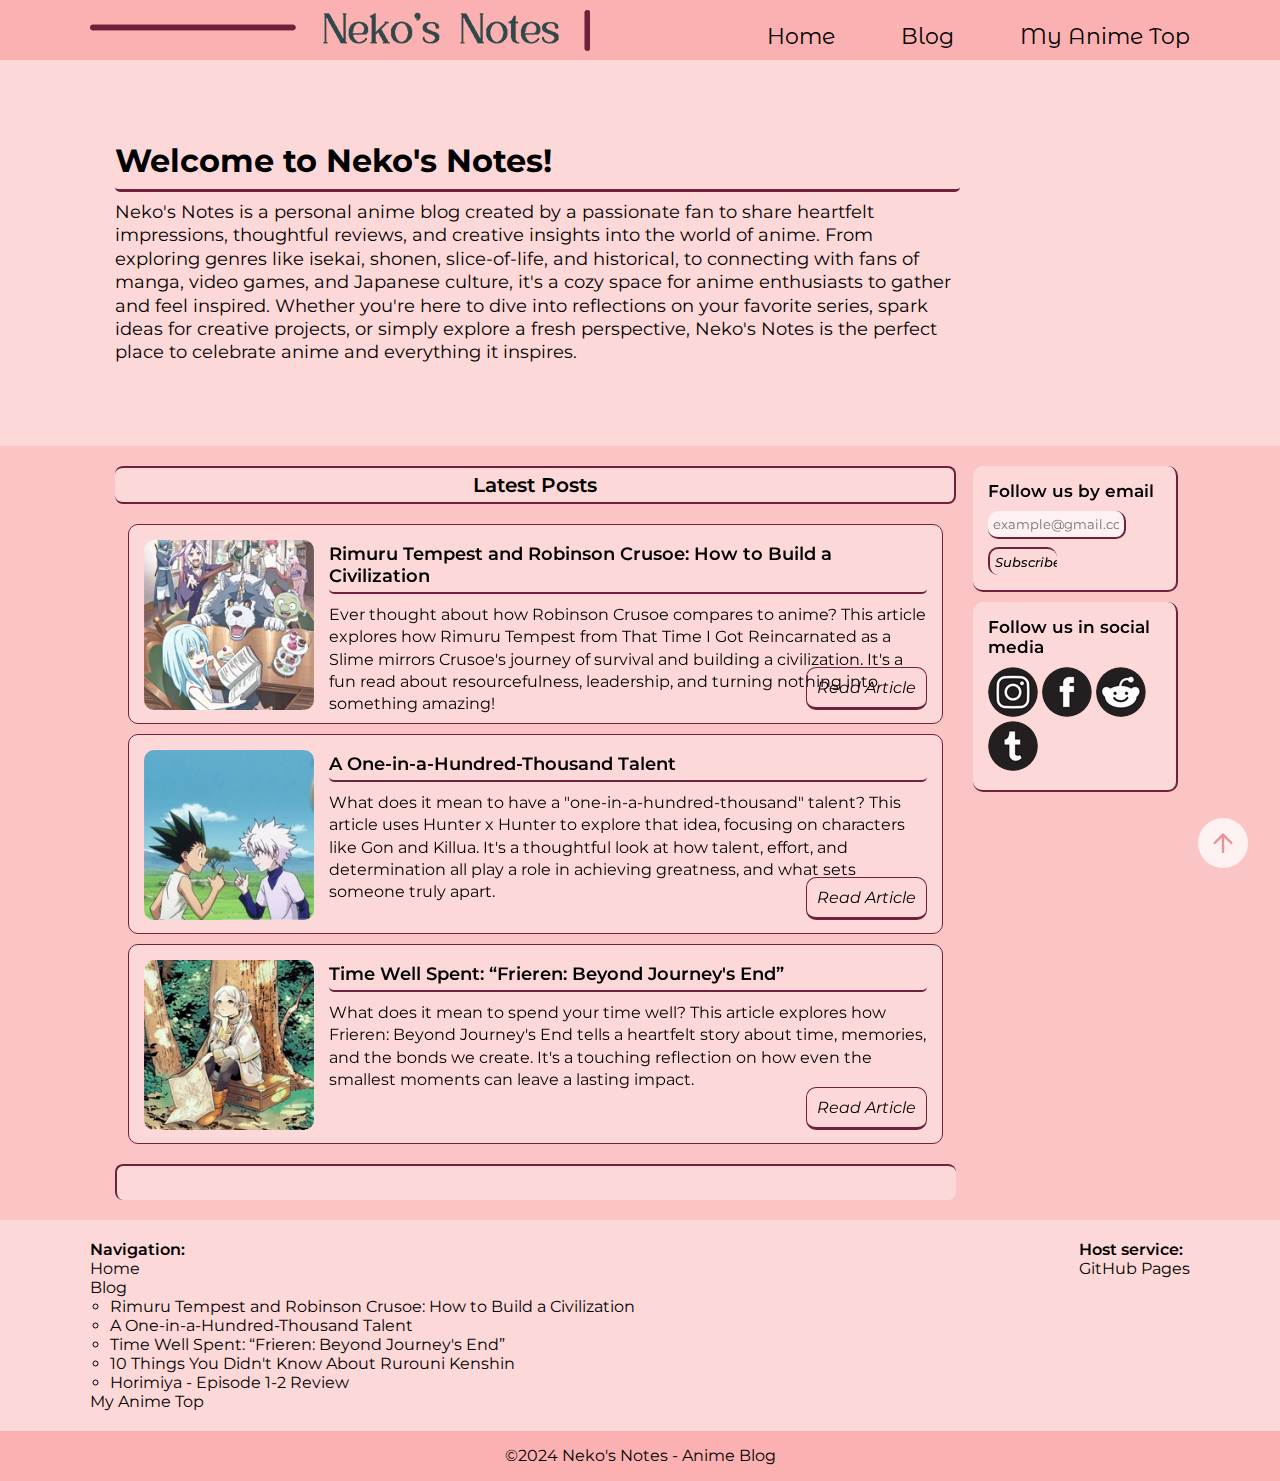
<file: index.html>
<!DOCTYPE html>
<html lang="en">
    <head>
        <meta charset="utf-8"/>
        <!-- Title -->
        <title>Neko's Notes - Anime Blog</title>
        <!-- Meta tags for SEO -->
        <meta name="keywords" content="Anime Blog, Neko's Notes, Anime Culture, Japanese Culture"/>
        <meta name="description" content="Neko's Notes is a personal anime blog created by a passionate fan to share heartfelt impressions, thoughtful reviews, and creative insights into the world of anime."/>
        <meta name="author" content="Neko's Notes - Anime Blog"/>
        <meta name="copyright" content="Neko's Notes - Anime Blog"/>
        <!-- Stylesheets -->
        <link rel="stylesheet" href="styles/base.css"/>
        <link rel="stylesheet" href="styles/index.css"/>
        <!----------------------------------------------------
            *   Title: Smooth Back To Top Button - CSS Effects

            *   Author: Tyler Potts

            *   Site owner/sponsor: https://www.youtube.com/

            *   Date: 23 Febuary 2023

            *   Availability: https://www.youtube.com/watch?v=fYGe-SuFAHU (Accessed 29 December 2024)
        ----------------------------------------------------->
        <link rel="stylesheet" href="https://fonts.googleapis.com/css2?family=Material+Symbols+Rounded:opsz,wght,FILL,GRAD@24,400,0,0&amp;icon_names=arrow_upward">
        <!-- End of [non-original or refactored code] -->
    </head>
    <body>
        <header>
            <div class="header_container">
                <!-- Logo -->
                <div class="logo_container">
                    <picture>
                        <a href="index.html">
                            <source srcset="images/logo.webp" type="image/webp">
                            <source srcset="images/logo.png" type="image/png">
                            <img class="logo" src="images/logo.jpg" alt="logo of Neko's Notes">
                        </a>
                    </picture>
                </div>
                <!-- Navigation -->
                <div class="navigation_container">
                    <nav>
                        <ul>
                            <li><a href="index.html"><span style="font-family: 'Montserrat Alternates', sans-serif;">Home</span></a></li>
                            <li><a href="blog.html"><span style="font-family: 'Montserrat Alternates', sans-serif;">Blog</span></a></li>
                            <li><a href="anime_top.html"><span style="font-family: 'Montserrat Alternates', sans-serif;">My Anime Top</span></a></li>
                        </ul>
                    </nav>
                </div>
                <div class="clearfix"></div>
            </div>
        </header>
        <main>
            <div class="main_container">
                <div class="description_container">
                    <section id="description">
                        <div class="description_content">
                            <h1>Welcome to Neko&apos;s Notes!</h1>
                            <p>
                                Neko's Notes is a personal anime blog created by a passionate fan to share heartfelt impressions, thoughtful reviews, and creative insights into the world of anime. 
                                From exploring genres like isekai, shonen, slice-of-life, and historical, to connecting with fans of manga, video games, and Japanese culture, it's a cozy space for anime enthusiasts to gather and feel inspired. 
                                Whether you're here to dive into reflections on your favorite series, spark ideas for creative projects, or simply explore a fresh perspective, Neko's Notes is the perfect place to celebrate anime and everything it inspires.
                            </p>
                        </div>
                    </section>
                </div>
                <div class="aside_container">
                    <aside>
                        <div class="email">
                            <form action="mailto:Mari.Tarasova@mymtu.ie" method="post">
                                <legend><h3>Follow us by email</h3></legend>
                                <input type="text" name="email" id="email" placeholder="example@gmail.com" required><br>
                                <input type="submit" value="Subscribe">
                            </form>
                        </div>
                        <div class="social_media">
                            <h3>Follow us in social media</h3>
                            <picture>
                                <a href="https://www.instagram.com">
                                    <source srcset="images/instagram_logo.webp" type="image/webp">
                                    <source srcset="images/instagram_logo.png" type="image/png">
                                    <img src="images/instagram_logo.jpg" alt="instagram logo">
                                </a>
                            </picture>
                        
                            <picture>
                                <a href="https://www.facebook.com">
                                    <source srcset="images/facebook_logo.webp" type="image/webp">
                                    <source srcset="images/facebook_logo.png" type="image/png">
                                    <img src="images/facebook_logo.jpg" alt="facebook logo">
                                </a>
                            </picture>
                        
                            <picture>
                                <a href="https://www.reddit.com">
                                    <source srcset="images/reddit_logo.webp" type="image/webp">
                                    <source srcset="images/reddit_logo.png" type="image/png">
                                    <img src="images/reddit_logo.jpg" alt="reddit logo">
                                </a>
                            </picture>
                        
                            <picture>
                                <a href="https://www.tumblr.com">
                                    <source srcset="images/tumblr_logo.webp" type="image/webp">
                                    <source srcset="images/tumblr_logo.png" type="image/png">
                                    <img src="images/tumblr_logo.jpg" alt="tumblr logo">
                                </a>
                            </picture>
                        </div>
                    </aside>
                </div>
                <div class="content_container">
                    <div class="main_content_container">
                        <h2>Latest Posts</h2>
                        <div class="article_container">
                            <article>
                                <picture>
                                    <!-- 𝐢𝐧𝐞𝐢𝐤𝐮, TENSEI SHITARA SLIME ✦, [image], Availible at: https://www.pinterest.com/pin/378161699980958039/ (Accessed 10 December 2024), Site owner/sponsor: Pinterest -->
                                    <source srcset="images/rimuru.webp" type="image/webp"/>
                                    <source srcset="images/rimuru.png" type="image/png"/>
                                    <img src="images/rimuru.jpg" alt="poster of the article"/>
                                </picture>
                                <div class="article_description">
                                    <h3><a href="posts/slime_reincarnation.html">Rimuru Tempest and Robinson Crusoe: How to Build a Civilization</a></h3>
                                    <p>
                                        <!-- Text was generated by ChatGPT 4o model -->
                                        Ever thought about how Robinson Crusoe compares to anime? 
                                        This article explores how Rimuru Tempest from That Time I Got Reincarnated as a Slime mirrors Crusoe&apos;s journey of survival and building a civilization. 
                                        It&apos;s a fun read about resourcefulness, leadership, and turning nothing into something amazing!
                                        <!-- End of non-original text -->
                                    </p>
                                    <button><a href="posts/slime_reincarnation.html">Read Article</a></button>
                                </div>
                                <div class="clearfix"></div>
                            </article>
                        </div>
                        <div class="article_container">
                            <article>
                                <picture>
                                    <!-- Aisha♡, [image], Availible at: https://www.pinterest.com/pin/930837816715069360/ (Accessed 10 December 2024), Site owner/sponsor: Pinterest -->
                                    <source srcset="images/hunter.webp" type="image/webp"/>
                                    <source srcset="images/hunter.png" type="image/png"/>
                                    <img src="images/hunter.jpg" alt="poster of the article"/>
                                </picture>
                                <div class="article_description">
                                    <h3><a href="posts/hunter_x_hunter.html">A One-in-a-Hundred-Thousand Talent</a></h3>
                                    <p>
                                        <!-- Text was generated by ChatGPT 4o model -->
                                        What does it mean to have a "one-in-a-hundred-thousand" talent? 
                                        This article uses Hunter x Hunter to explore that idea, focusing on characters like Gon and Killua. 
                                        It&apos;s a thoughtful look at how talent, effort, and determination all play a role in achieving greatness, and what sets someone truly apart.
                                        <!-- End of non-original text -->
                                    </p>
                                    <button><a href="posts/hunter_x_hunter.html">Read Article</a></button>
                                </div>
                                <div class="clearfix"></div>
                            </article>
                        </div>
                        <div class="article_container">
                            <article>
                                <picture>
                                    <!-- Lumiii Cake, Sousou no Frieren / Frieren: Beyond Journey's Wd, [image], Availible at: https://www.pinterest.com/pin/82261130687756602/ , Site owner/sponsor: Pinterest -->
                                    <source srcset="images/frieren.webp" type="image/webp"/>
                                    <source srcset="images/frieren.png" type="image/png"/>
                                    <img src="images/frieren.jpg" alt="poster of the article"/>
                                </picture>
                                <div class="article_description">
                                    <h3><a href="posts/frieren.html">Time Well Spent: “Frieren: Beyond Journey&apos;s End”</a></h3>
                                    <p>
                                        <!-- Text was generated by ChatGPT 4o model -->
                                        What does it mean to spend your time well? 
                                        This article explores how Frieren: Beyond Journey&apos;s End tells a heartfelt story about time, memories, and the bonds we create. 
                                        It&apos;s a touching reflection on how even the smallest moments can leave a lasting impact.
                                        <!-- End of non-original text -->
                                    </p>
                                    <button><a href="posts/frieren.html">Read Article</a></button>
                                </div>
                                <div class="clearfix"></div>
                            </article>
                        </div>
                        <h2 class="bottom">!</h2>
                    </div>
                </div>
                <div class="clearfix"></div>
            </div>
        </main>
        <footer>
            <div class="footer_container">
                <div class="footer_links_container">
                    <div class="right_links_container">
                        <div class="right_links_content">
                            <p>Host service:</p>
                            <a href="https://pages.github.com">GitHub Pages</a>
                        </div>
                        <div class="clearfix"></div>
                    </div>
                    <div class="left_links_container">
                        <div class="left_links_content">
                            <p>Navigation:</p>
                            <ul id="outer_list">
                                <li><a href="index.html">Home</a></li>
                                <li><a href="blog.html">Blog</a></li>
                                <ul id="inner_list">
                                    <li><a href="posts/slime_reincarnation.html">Rimuru Tempest and Robinson Crusoe: How to Build a Civilization</a></li>
                                    <li><a href="posts/hunter_x_hunter.html">A One-in-a-Hundred-Thousand Talent</a></li>
                                    <li><a href="posts/frieren.html">Time Well Spent: “Frieren: Beyond Journey's End”</a></li>
                                    <li><a href="posts/rurori_kenshin.html">10 Things You Didn't Know About Rurouni Kenshin</a></li>
                                    <li><a href="posts/horimiya.html">Horimiya - Episode 1-2 Review</a></li>
                                </ul>
                                <li><a href="anime_top.html">My Anime Top</a></li>
                            </ul>
                        </div>
                    </div>
                    <div class="clearfix"></div>
                </div>
                <div class="footer_copyrights">
                    <p>&#169;2024 Neko&apos;s Notes - Anime Blog</p>
                </div>
            </div>
        </footer>
        <!-- Back to top button -->
        <!----------------------------------------------------
            *   Title: Smooth Back To Top Button - CSS Effects

            *   Author: Tyler Potts

            *   Site owner/sponsor: https://www.youtube.com/

            *   Date: 23 Febuary 2023

            *   Availability: https://www.youtube.com/watch?v=fYGe-SuFAHU (Accessed 29 December 2024)
        ----------------------------------------------------->
        <a href="#" class="back_to_top">
            <span class="material-symbols-rounded"></span>
        </a>
        <!-- End of [non-original or refactored code] -->
    </body>
</html>
</file>
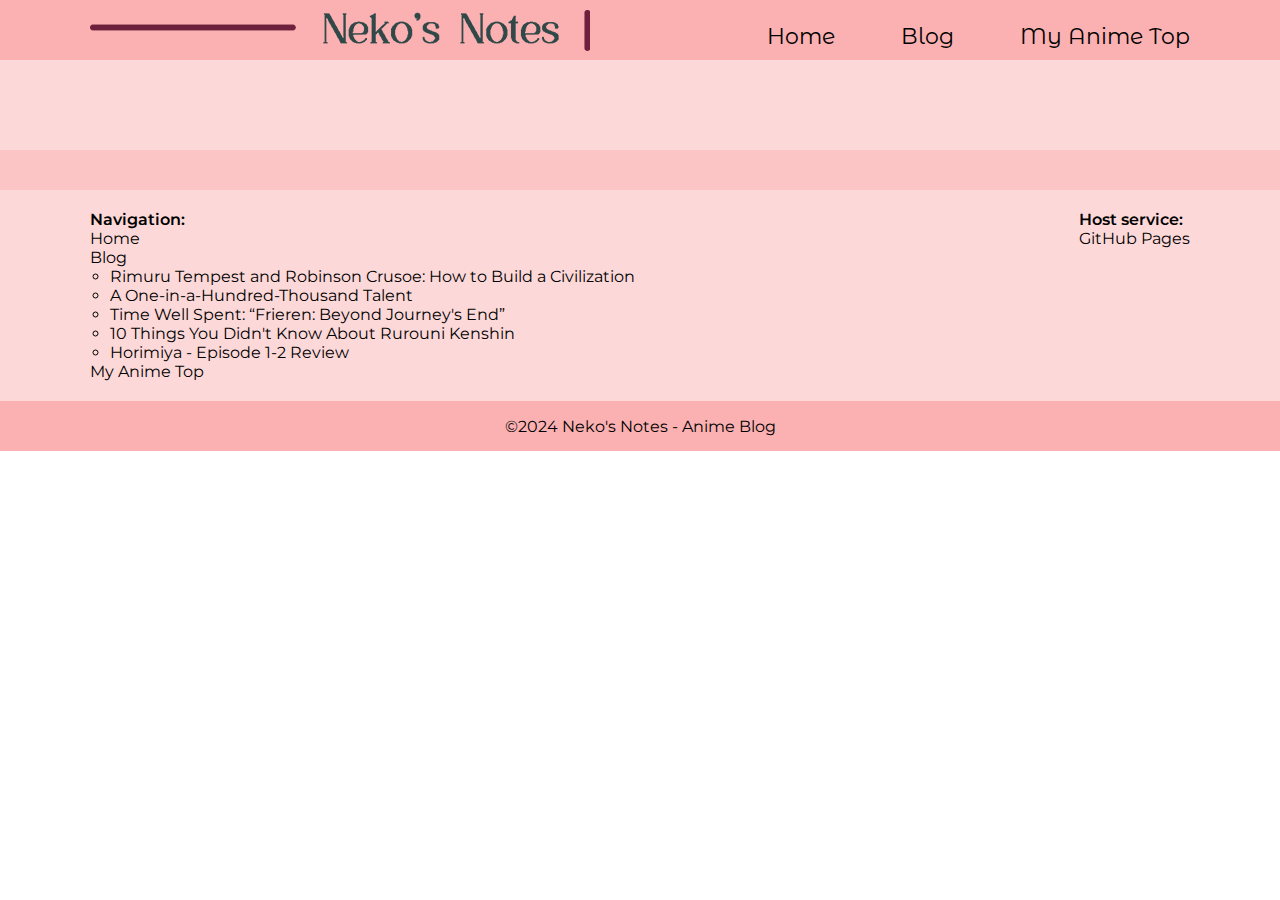
<file: anime_top.html>
<!DOCTYPE html>
<html lang="en">
    <head>
        <meta charset="utf-8"/>
        <!-- Title -->
        <title>Neko's Notes - Anime Top</title>
        <!-- Meta tags for SEO -->
        <meta name="keywords" content="Anime Blog, Neko's Notes, Anime Culture, Japanese Culture"/>
        <meta name="description" content="Neko's Notes is a personal anime blog created by a passionate fan to share heartfelt impressions, thoughtful reviews, and creative insights into the world of anime."/>
        <meta name="author" content="Neko's Notes - Anime Blog"/>
        <meta name="copyright" content="Neko's Notes - Anime Blog"/>
        <!-- Stylesheets -->
        <link rel="stylesheet" href="styles/base.css"/>
        <link rel="stylesheet" href="styles/anime_top.css"/>
    </head>
    <body>
        <header>
            <div class="header_container">
                <!-- Logo -->
                <div class="logo_container">
                    <picture>
                        <source srcset="images/logo.webp" type="image/webp">
                        <source srcset="images/logo.png" type="image/png">
                        <img class="logo" src="images/logo.jpg" alt="logo of Neko's Notes">
                    </picture>
                </div>
                <!-- Navigation -->
                <div class="navigation_container">
                    <nav>
                        <ul>
                            <li><a href="index.html"><span style="font-family: 'Montserrat Alternates', sans-serif;">Home</span></a></li>
                            <li><a href="blog.html"><span style="font-family: 'Montserrat Alternates', sans-serif;">Blog</span></a></li>
                            <li><a href="anime_top.html"><span style="font-family: 'Montserrat Alternates', sans-serif;">My Anime Top</span></a></li>
                        </ul>
                    </nav>
                </div>
                <div class="clearfix"></div>
            </div>
        </header>
        <main>
            <div class="main_container">
                <div class="description_container">
                    <section id="description">
                        <div class="description_content">

                        </div>
                    </section>
                </div>
                 <div class="aside_container">
                    <aside>
                        <div class="aside_content">
                            
                        </div>
                    </aside>
                </div>
                <div class="content_container">
                    <div class="main_content">
                        
                    </div>
                </div>
                <div class="clearfix"></div>
            </div>
        </main>
        <footer>
            <div class="footer_container">
                <div class="footer_links_container">
                    <div class="right_links_container">
                        <div class="right_links_content">
                            <p>Host service:</p>
                            <a href="https://pages.github.com">GitHub Pages</a>
                        </div>
                        <div class="clearfix"></div>
                    </div>
                    <div class="left_links_container">
                        <div class="left_links_content">
                            <p>Navigation:</p>
                            <ul id="outer_list">
                                <li><a href="index.html">Home</a></li>
                                <li><a href="blog.html">Blog</a></li>
                                <ul id="inner_list">
                                    <li><a href="posts/slime_reincarnation.html">Rimuru Tempest and Robinson Crusoe: How to Build a Civilization</a></li>
                                    <li><a href="posts/hunter_x_hunter.html">A One-in-a-Hundred-Thousand Talent</a></li>
                                    <li><a href="posts/frieren.html">Time Well Spent: “Frieren: Beyond Journey's End”</a></li>
                                    <li><a href="posts/rurori_kenshin.html">10 Things You Didn't Know About Rurouni Kenshin</a></li>
                                    <li><a href="posts/horimiya.html">Horimiya - Episode 1-2 Review</a></li>
                                </ul>
                                <li><a href="anime_top.html">My Anime Top</a></li>
                            </ul>
                        </div>
                    </div>
                    <div class="clearfix"></div>
                </div>
                <div class="footer_copyrights">
                    <p>&#169;2024 Neko&apos;s Notes - Anime Blog</p>
                </div>
            </div>
        </footer>
    </body>
</html>
</file>
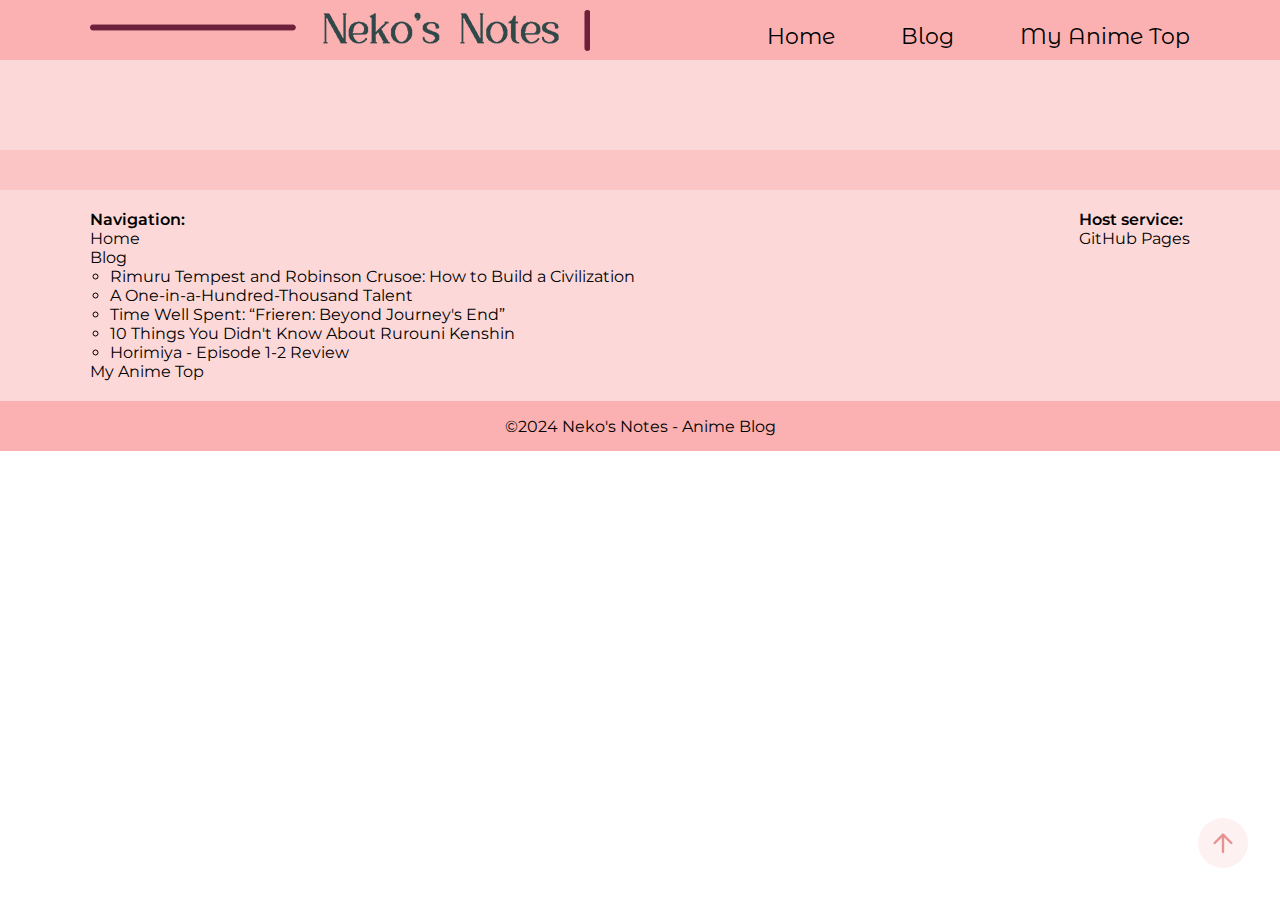
<file: blog.html>
<!DOCTYPE html>
<html lang="en">
    <head>
        <meta charset="utf-8"/>
        <!-- Title -->
        <title>Neko's Notes - Blog Pages</title>
        <!-- Meta tags for SEO -->
        <meta name="keywords" content="Anime Blog, Neko's Notes, Anime Culture, Japanese Culture"/>
        <meta name="description" content="Neko's Notes is a personal anime blog created by a passionate fan to share heartfelt impressions, thoughtful reviews, and creative insights into the world of anime."/>
        <meta name="author" content="Neko's Notes - Anime Blog"/>
        <meta name="copyright" content="Neko's Notes - Anime Blog"/>
        <!-- Stylesheets -->
        <link rel="stylesheet" href="styles/base.css"/>
        <link rel="stylesheet" href="styles/blog.css"/>
        <!----------------------------------------------------
            *   Title: Smooth Back To Top Button - CSS Effects

            *   Author: Tyler Potts

            *   Site owner/sponsor: https://www.youtube.com/

            *   Date: 23 Febuary 2023

            *   Availability: https://www.youtube.com/watch?v=fYGe-SuFAHU (Accessed 29 December 2024)
        ----------------------------------------------------->
        <link rel="stylesheet" href="https://fonts.googleapis.com/css2?family=Material+Symbols+Rounded:opsz,wght,FILL,GRAD@24,400,0,0&amp;icon_names=arrow_upward">
        <!-- End of [non-original or refactored code] -->
    </head>
    <body>
        <header>
            <div class="header_container">
                <!-- Logo -->
                <div class="logo_container">
                    <picture>
                        <a href="index.html">
                            <source srcset="images/logo.webp" type="image/webp">
                            <source srcset="images/logo.png" type="image/png">
                            <img class="logo" src="images/logo.jpg" alt="logo of Neko's Notes">
                        </a>
                    </picture>
                </div>
                <!-- Navigation -->
                <div class="navigation_container">
                    <nav>
                        <ul>
                            <li><a href="index.html"><span style="font-family: 'Montserrat Alternates', sans-serif;">Home</span></a></li>
                            <li><a href="blog.html"><span style="font-family: 'Montserrat Alternates', sans-serif;">Blog</span></a></li>
                            <li><a href="anime_top.html"><span style="font-family: 'Montserrat Alternates', sans-serif;">My Anime Top</span></a></li>
                        </ul>
                    </nav>
                </div>
                <div class="clearfix"></div>
            </div>
        </header>
        <main>
            <div class="main_container">
                <div class="description_container">
                    <section id="description">
                        <div class="description_content">

                        </div>
                    </section>
                </div>
                 <div class="aside_container">
                    <aside>
                        <div class="aside_content">
                            
                        </div>
                    </aside>
                </div>
                <div class="content_container">
                    <div class="main_content">
                        
                    </div>
                </div>
                <div class="clearfix"></div>
            </div>
        </main>
        <footer>
            <div class="footer_container">
                <div class="footer_links_container">
                    <div class="right_links_container">
                        <div class="right_links_content">
                            <p>Host service:</p>
                            <a href="https://pages.github.com">GitHub Pages</a>
                        </div>
                        <div class="clearfix"></div>
                    </div>
                    <div class="left_links_container">
                        <div class="left_links_content">
                            <p>Navigation:</p>
                            <ul id="outer_list">
                                <li><a href="index.html">Home</a></li>
                                <li><a href="blog.html">Blog</a></li>
                                <ul id="inner_list">
                                    <li><a href="posts/slime_reincarnation.html">Rimuru Tempest and Robinson Crusoe: How to Build a Civilization</a></li>
                                    <li><a href="posts/hunter_x_hunter.html">A One-in-a-Hundred-Thousand Talent</a></li>
                                    <li><a href="posts/frieren.html">Time Well Spent: “Frieren: Beyond Journey's End”</a></li>
                                    <li><a href="posts/rurori_kenshin.html">10 Things You Didn't Know About Rurouni Kenshin</a></li>
                                    <li><a href="posts/horimiya.html">Horimiya - Episode 1-2 Review</a></li>
                                </ul>
                                <li><a href="anime_top.html">My Anime Top</a></li>
                            </ul>
                        </div>
                    </div>
                    <div class="clearfix"></div>
                </div>
                <div class="footer_copyrights">
                    <p>&#169;2024 Neko&apos;s Notes - Anime Blog</p>
                </div>
            </div>
        </footer>
        <!-- Back to top button -->
        <!----------------------------------------------------
            *   Title: Smooth Back To Top Button - CSS Effects

            *   Author: Tyler Potts

            *   Site owner/sponsor: https://www.youtube.com/

            *   Date: 23 Febuary 2023

            *   Availability: https://www.youtube.com/watch?v=fYGe-SuFAHU (Accessed 29 December 2024)
        ----------------------------------------------------->
        <a href="#" class="back_to_top">
            <span class="material-symbols-rounded"></span>
        </a>
        <!-- End of [non-original or refactored code] -->
    </body>
</html>
</file>
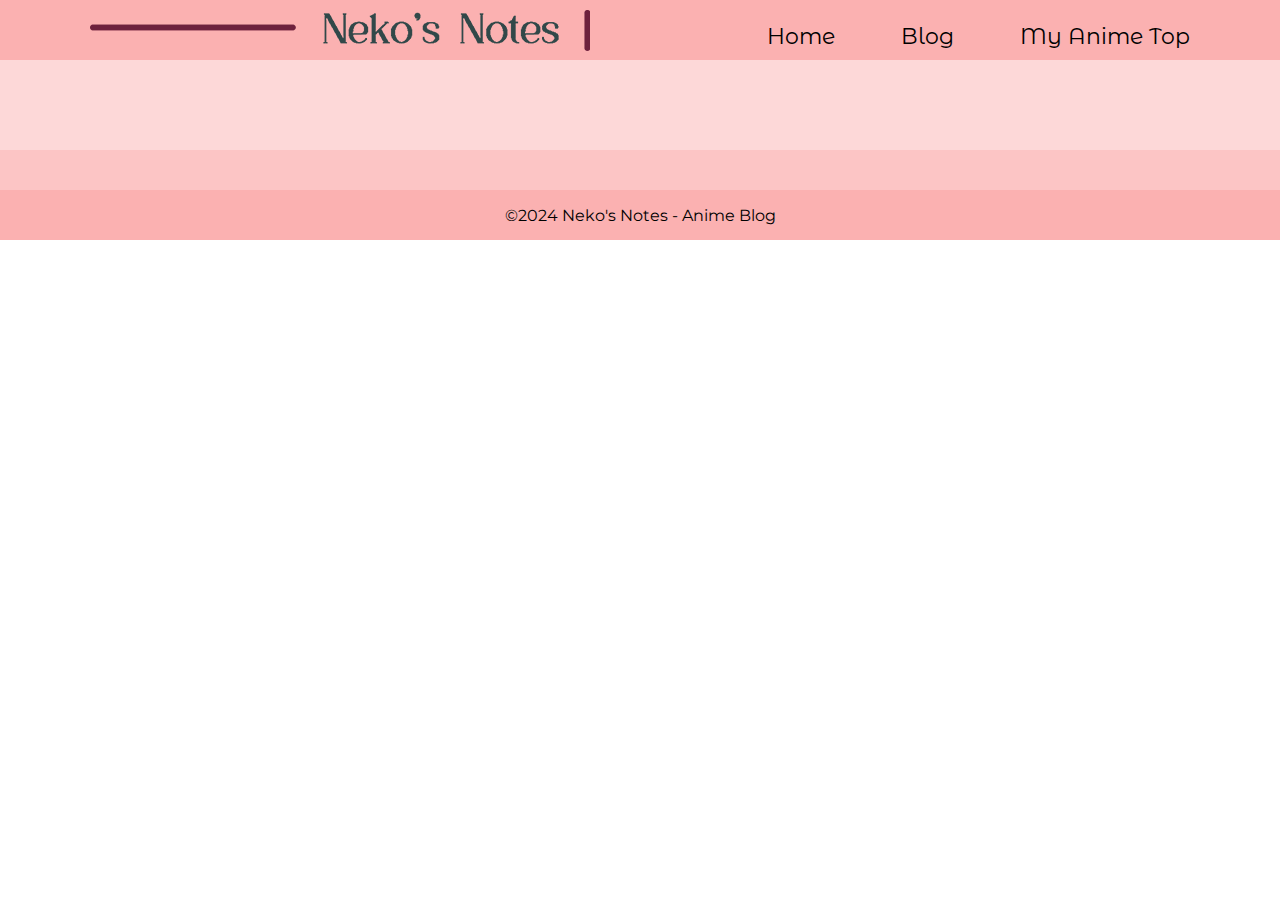
<file: posts/frieren.html>
<!DOCTYPE html>
<html lang="en">
    <head>
        <meta charset="utf-8"/>
        <!-- Title -->
        <title>Neko's Notes - Time Well Spent: “Frieren: Beyond Journey's End”</title>
        <!-- Meta tags for SEO -->
        <meta name="keywords" content="Anime Blog, Neko's Notes, Anime Culture, Japanese Culture, Frieren: Beyond Journey End"/>
        <meta name="description" content="What does it mean to spend your time well? This article explores how Frieren: Beyond Journey's End tells a heartfelt story about time, memories, and the bonds we create. It's a touching reflection on how even the smallest moments can leave a lasting impact."/>
        <meta name="author" content="Neko's Notes - Anime Blog"/>
        <meta name="copyright" content="Neko's Notes - Anime Blog"/>
        <!-- Stylesheets -->
        <link rel="stylesheet" href="../styles/base.css"/>
        <link rel="stylesheet" href="../styles/post.css"/>
    </head>
    <body>
        <header>
            <div class="header_container">
                <!-- Logo -->
                <div class="logo_container">
                    <picture>
                        <source srcset="../images/logo.webp" type="image/webp">
                        <source srcset="../images/logo.png" type="image/png">
                        <img class="logo" src="../images/logo.jpg" alt="logo of Neko's Notes">
                    </picture>
                </div>
                <!-- Navigation -->
                <div class="navigation_container">
                    <nav>
                        <ul>
                            <li><a href="../index.html"><span style="font-family: 'Montserrat Alternates', sans-serif;">Home</span></a></li>
                            <li><a href="../blog.html"><span style="font-family: 'Montserrat Alternates', sans-serif;">Blog</span></a></li>
                            <li><a href="../anime_top.html"><span style="font-family: 'Montserrat Alternates', sans-serif;">My Anime Top</span></a></li>
                        </ul>
                    </nav>
                </div>
                <div class="clearfix"></div>
            </div>
        </header>
        <main>
            <div class="main_container">
                <div class="description_container">
                    <section id="description">
                        <div class="description_content">

                        </div>
                    </section>
                </div>
                 <div class="aside_container">
                    <aside>
                        <div class="aside_content">
                            
                        </div>
                    </aside>
                </div>
                <div class="content_container">
                    <div class="main_content">
                        
                    </div>
                </div>
                <div class="clearfix"></div>
            </div>
        </main>
        <footer>
            <div class="footer_container">
                <div class="footer_links">

                </div>
                <div class="footer_copyrights">
                    <p>&#169;2024 Neko&apos;s Notes - Anime Blog</p>
                </div>
            </div>
        </footer>
    </body>
</html>
</file>
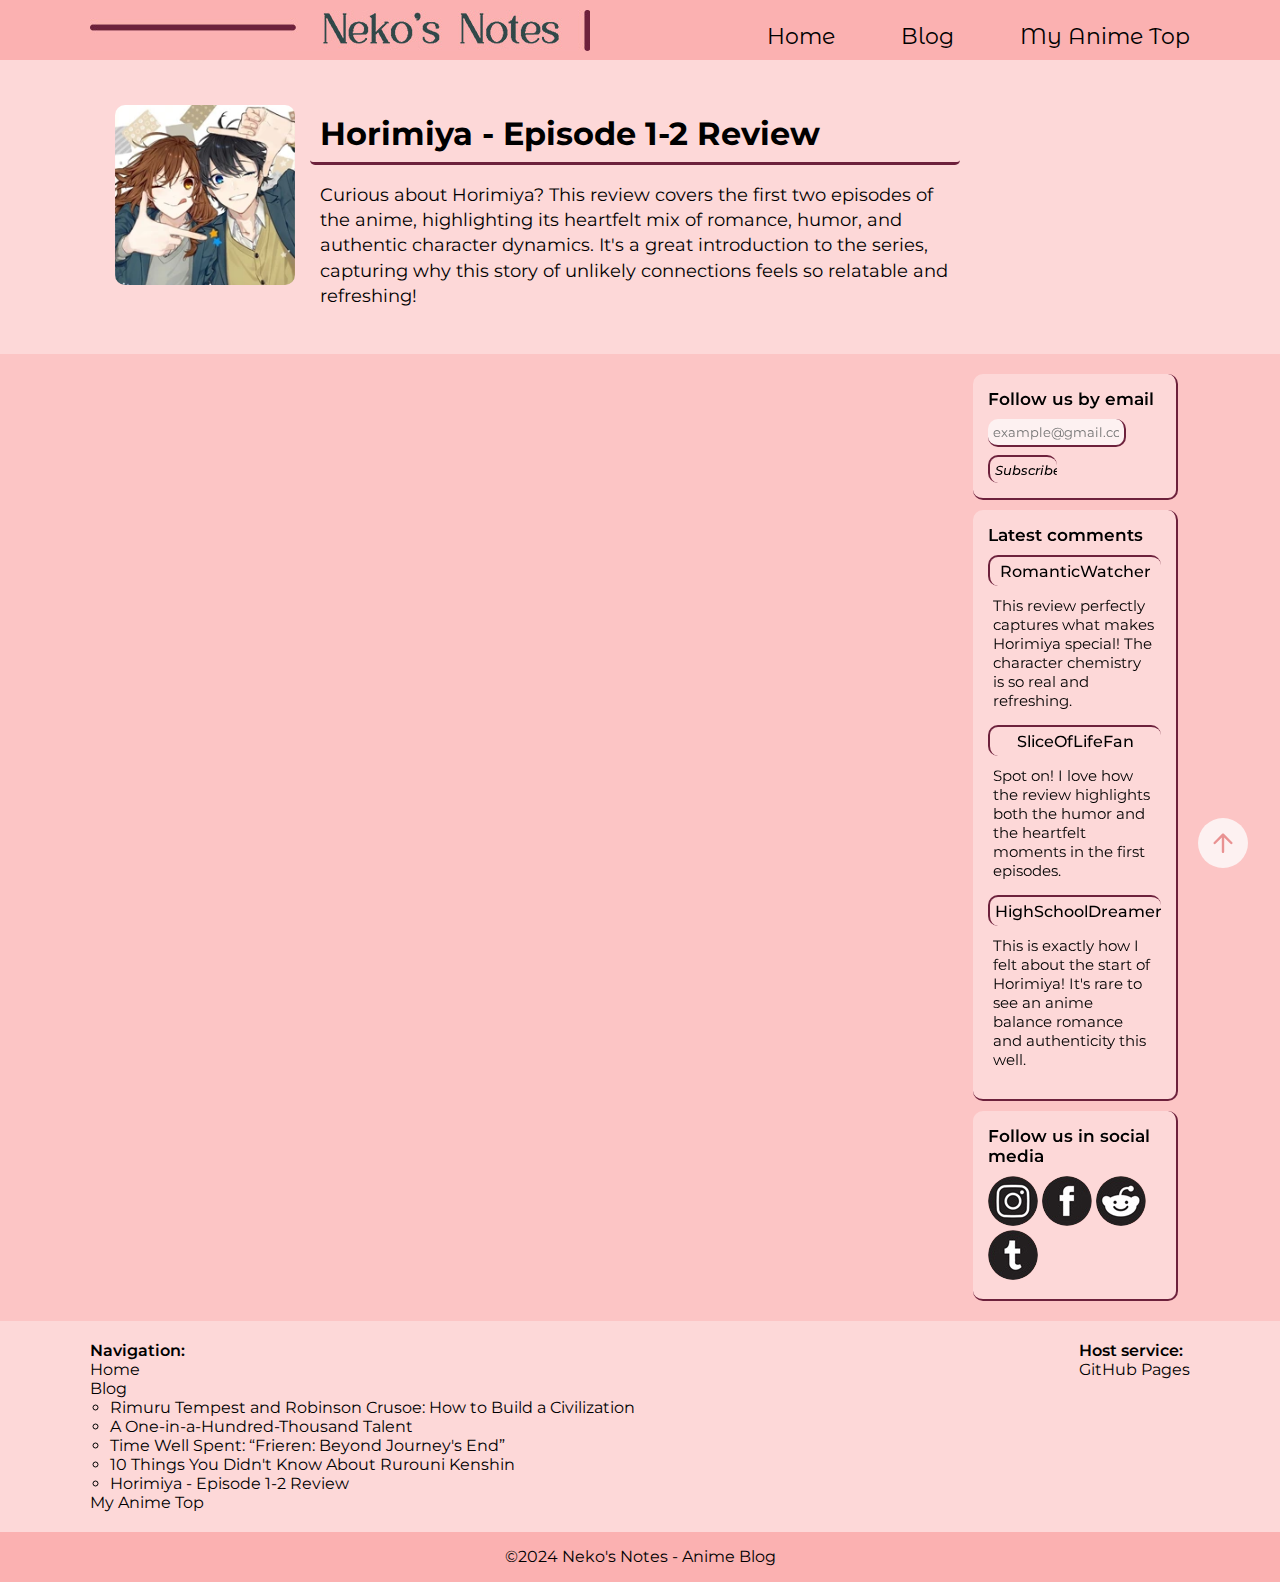
<file: posts/horimiya.html>
<!DOCTYPE html>
<html lang="en">
    <head>
        <meta charset="utf-8"/>
        <!-- Title -->
        <title>Neko's Notes - Horimiya - Episode 1-2 Review</title>
        <!-- Meta tags for SEO -->
        <meta name="keywords" content="Anime Blog, Neko's Notes, Anime Culture, Japanese Culture, Horimiya, episode review"/>
        <meta name="description" content="Curious about Horimiya? This review covers the first two episodes of the anime, highlighting its heartfelt mix of romance, humor, and authentic character dynamics. It's a great introduction to the series, capturing why this story of unlikely connections feels so relatable and refreshing!"/>
        <meta name="author" content="Neko's Notes - Anime Blog"/>
        <meta name="copyright" content="Neko's Notes - Anime Blog"/>
        <!-- Stylesheets -->
        <link rel="stylesheet" href="../styles/base.css"/>
        <link rel="stylesheet" href="../styles/description+img.css"/>
        <link rel="stylesheet" href="../styles/post.css">
        <!----------------------------------------------------
            *   Title: Smooth Back To Top Button - CSS Effects

            *   Author: Tyler Potts

            *   Site owner/sponsor: https://www.youtube.com/

            *   Date: 23 Febuary 2023

            *   Availability: https://www.youtube.com/watch?v=fYGe-SuFAHU (Accessed 29 December 2024)
        ----------------------------------------------------->
        <link rel="stylesheet" href="https://fonts.googleapis.com/css2?family=Material+Symbols+Rounded:opsz,wght,FILL,GRAD@24,400,0,0&amp;icon_names=arrow_upward">
        <!-- End of [non-original or refactored code] -->
    </head>
    <body>
        <header>
            <div class="header_container">
                <!-- Logo -->
                <div class="logo_container">
                    <picture>
                        <a href="../index.html">
                            <source srcset="../images/logo.webp" type="image/webp">
                            <source srcset="../images/logo.png" type="image/png">
                            <img class="logo" src="../images/logo.jpg" alt="logo of Neko's Notes">
                        </a>
                    </picture>
                </div>
                <!-- Navigation -->
                <div class="navigation_container">
                    <nav>
                        <ul>
                            <li><a href="../index.html"><span style="font-family: 'Montserrat Alternates', sans-serif;">Home</span></a></li>
                            <li><a href="../blog.html"><span style="font-family: 'Montserrat Alternates', sans-serif;">Blog</span></a></li>
                            <li><a href="../anime_top.html"><span style="font-family: 'Montserrat Alternates', sans-serif;">My Anime Top</span></a></li>
                        </ul>
                    </nav>
                </div>
                <div class="clearfix"></div>
            </div>
        </header>
        <main>
            <div class="main_container">
                <div class="description_container">
                    <section id="description">
                        <div class="description_content">
                            <picture>
                                <!-- ‹𝟯  ๋࣭ ⭑⩩🩷.MyNagi, Horimiya official art edit, [image], Availible at: https://www.pinterest.com/pin/1004936104349605228/ (Accessed 10 December 2024) , Site owner/sponsor: Pinterest -->
                                <source srcset="../images/horimiya.webp" type="image/webp"/>
                                <source srcset="../images/horimiya.png" type="image/png"/>
                                <img src="../images/horimiya.jpg" alt="poster of the article"/>
                            </picture>
                            <h1>Horimiya - Episode 1-2 Review</h1>
                            <p>
                                <!-- Text was generated by ChatGPT 4o model -->
                                Curious about Horimiya? 
                                This review covers the first two episodes of the anime, highlighting its heartfelt mix of romance, humor, and authentic character dynamics. 
                                It's a great introduction to the series, capturing why this story of unlikely connections feels so relatable and refreshing!
                                <!-- End of non-original text -->
                            </p>
                        </div>
                    </section>
                </div>
                 <div class="aside_container">
                    <aside>
                        <div class="email">
                            <form action="mailto:Mari.Tarasova@mymtu.ie" method="post">
                                <legend><h3>Follow us by email</h3></legend>
                                <input type="text" name="email" id="email" placeholder="example@gmail.com" required><br>
                                <input type="submit" value="Subscribe">
                            </form>
                        </div>
                        <div class="comments">
                            <h3>Latest comments</h3>
                            <!-- Text generated by ChatGPT 4o model -->
                            <p class="username">RomanticWatcher</p>
                            <p class="comment">This review perfectly captures what makes Horimiya special! The character chemistry is so real and refreshing.</p>
                            <p class="username">SliceOfLifeFan</p>
                            <p class="comment">Spot on! I love how the review highlights both the humor and the heartfelt moments in the first episodes.</p>
                            <p class="username">HighSchoolDreamer</p>
                            <p class="comment">This is exactly how I felt about the start of Horimiya! It's rare to see an anime balance romance and authenticity this well.</p>
                            <!-- End of non-original text -->
                        </div>
                        <div class="social_media">
                            <h3>Follow us in social media</h3>
                            <picture>
                                <a href="https://www.instagram.com">
                                    <source srcset="../images/instagram_logo.webp" type="image/webp">
                                    <source srcset="../images/instagram_logo.png" type="image/png">
                                    <img src="../images/instagram_logo.jpg" alt="instagram logo">
                                </a>
                            </picture>
                        
                            <picture>
                                <a href="https://www.facebook.com">
                                    <source srcset="../images/facebook_logo.webp" type="image/webp">
                                    <source srcset="../images/facebook_logo.png" type="image/png">
                                    <img src="../images/facebook_logo.jpg" alt="facebook logo">
                                </a>
                            </picture>
                        
                            <picture>
                                <a href="https://www.reddit.com">
                                    <source srcset="../images/reddit_logo.webp" type="image/webp">
                                    <source srcset="../images/reddit_logo.png" type="image/png">
                                    <img src="../images/reddit_logo.jpg" alt="reddit logo">
                                </a>
                            </picture>
                        
                            <picture>
                                <a href="https://www.tumblr.com">
                                    <source srcset="../images/tumblr_logo.webp" type="image/webp">
                                    <source srcset="../images/tumblr_logo.png" type="image/png">
                                    <img src="../images/tumblr_logo.jpg" alt="tumblr logo">
                                </a>
                            </picture>
                        </div>
                    </aside>
                </div>
                <div class="content_container">
                    <div class="main_content_container">
                        
                    </div>
                </div>
                <div class="clearfix"></div>
            </div>
        </main>
        <footer>
            <div class="footer_container">
                <div class="footer_links_container">
                    <div class="right_links_container">
                        <div class="right_links_content">
                            <p>Host service:</p>
                            <a href="https://pages.github.com">GitHub Pages</a>
                        </div>
                        <div class="clearfix"></div>
                    </div>
                    <div class="left_links_container">
                        <div class="left_links_content">
                            <p>Navigation:</p>
                            <ul id="outer_list">
                                <li><a href="../index.html">Home</a></li>
                                <li><a href="../blog.html">Blog</a></li>
                                <ul id="inner_list">
                                    <li><a href="slime_reincarnation.html">Rimuru Tempest and Robinson Crusoe: How to Build a Civilization</a></li>
                                    <li><a href="hunter_x_hunter.html">A One-in-a-Hundred-Thousand Talent</a></li>
                                    <li><a href="frieren.html">Time Well Spent: “Frieren: Beyond Journey's End”</a></li>
                                    <li><a href="rurori_kenshin.html">10 Things You Didn't Know About Rurouni Kenshin</a></li>
                                    <li><a href="horimiya.html">Horimiya - Episode 1-2 Review</a></li>
                                </ul>
                                <li><a href="../anime_top.html">My Anime Top</a></li>
                            </ul>
                        </div>
                    </div>
                    <div class="clearfix"></div>
                </div>
                <div class="footer_copyrights">
                    <p>&#169;2024 Neko&apos;s Notes - Anime Blog</p>
                </div>
            </div>
        </footer>
        <!-- Back to top button -->
        <!----------------------------------------------------
            *   Title: Smooth Back To Top Button - CSS Effects

            *   Author: Tyler Potts

            *   Site owner/sponsor: https://www.youtube.com/

            *   Date: 23 Febuary 2023

            *   Availability: https://www.youtube.com/watch?v=fYGe-SuFAHU (Accessed 29 December 2024)
        ----------------------------------------------------->
        <a href="#" class="back_to_top">
            <span class="material-symbols-rounded"></span>
        </a>
        <!-- End of [non-original or refactored code] -->
    </body>
</html>
</file>
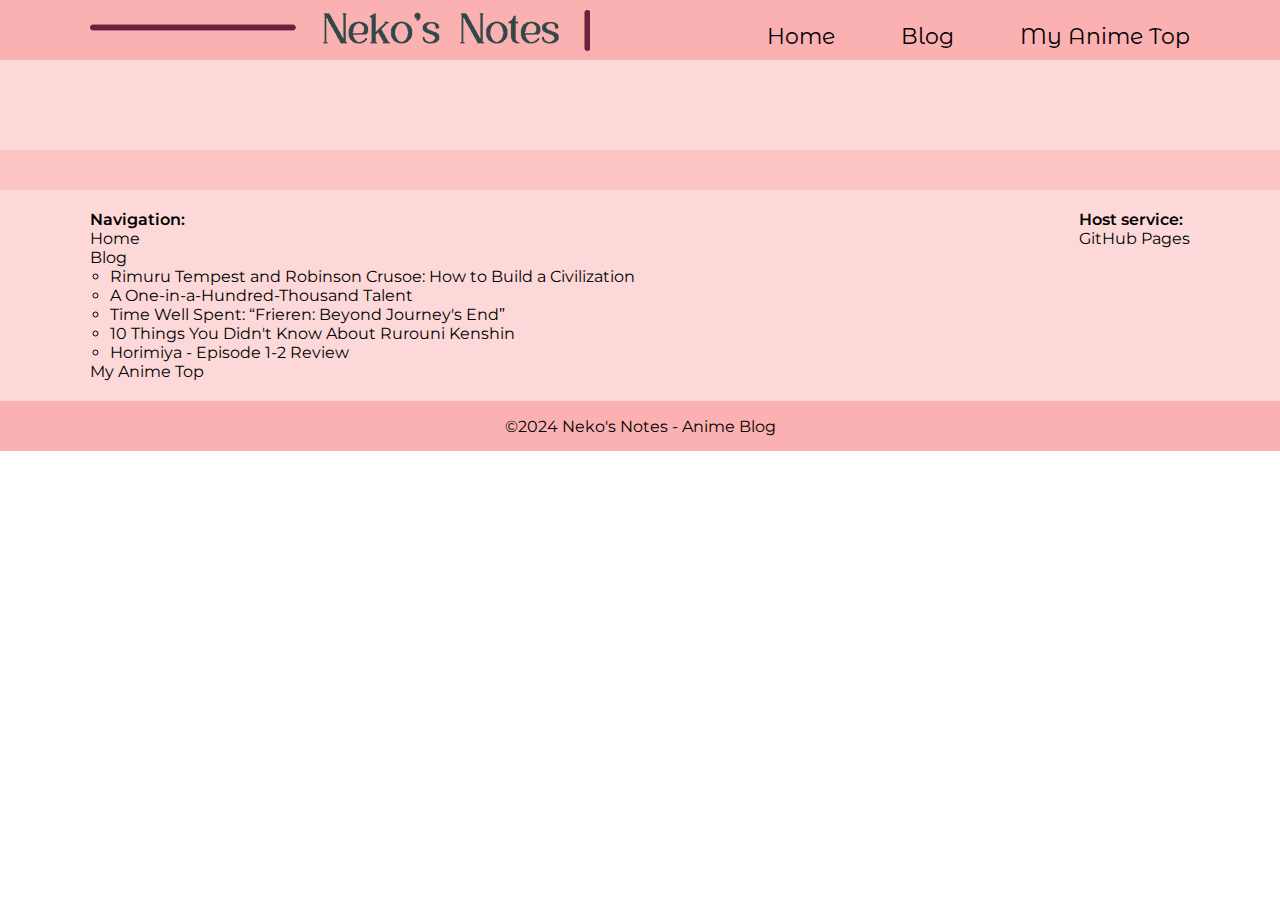
<file: posts/hunter_x_hunter.html>
<!DOCTYPE html>
<html lang="en">
    <head>
        <meta charset="utf-8"/>
        <!-- Title -->
        <title>Neko's Notes - A One-in-a-Hundred-Thousand Talent</title>
        <!-- Meta tags for SEO -->
        <meta name="keywords" content="Anime Blog, Neko's Notes, Anime Culture, Japanese Culture, Hunter X Hunter"/>
        <meta name="description" content="What does it mean to have a one-in-a-hundred-thousand talent? This article uses Hunter x Hunter to explore that idea, focusing on characters like Gon and Killua. It&apos;s a thoughtful look at how talent, effort, and determination all play a role in achieving greatness, and what sets someone truly apart."/>
        <meta name="author" content="Neko's Notes - Anime Blog"/>
        <meta name="copyright" content="Neko's Notes - Anime Blog"/>
        <!-- Stylesheets -->
        <link rel="stylesheet" href="../styles/base.css"/>
        <link rel="stylesheet" href="../styles/post.css"/>
    </head>
    <body>
        <header>
            <div class="header_container">
                <!-- Logo -->
                <div class="logo_container">
                    <picture>
                        <a href="../index.html">
                            <source srcset="../images/logo.webp" type="image/webp">
                            <source srcset="../images/logo.png" type="image/png">
                            <img class="logo" src="../images/logo.jpg" alt="logo of Neko's Notes">
                        </a>
                    </picture>
                </div>
                <!-- Navigation -->
                <div class="navigation_container">
                    <nav>
                        <ul>
                            <li><a href="../index.html"><span style="font-family: 'Montserrat Alternates', sans-serif;">Home</span></a></li>
                            <li><a href="../blog.html"><span style="font-family: 'Montserrat Alternates', sans-serif;">Blog</span></a></li>
                            <li><a href="../anime_top.html"><span style="font-family: 'Montserrat Alternates', sans-serif;">My Anime Top</span></a></li>
                        </ul>
                    </nav>
                </div>
                <div class="clearfix"></div>
            </div>
        </header>
        <main>
            <div class="main_container">
                <div class="description_container">
                    <section id="description">
                        <div class="description_content">

                        </div>
                    </section>
                </div>
                 <div class="aside_container">
                    <aside>
                        <div class="aside_content">
                            
                        </div>
                    </aside>
                </div>
                <div class="content_container">
                    <div class="main_content">
                        
                    </div>
                </div>
                <div class="clearfix"></div>
            </div>
        </main>
        <footer>
            <div class="footer_container">
                <div class="footer_links_container">
                    <div class="right_links_container">
                        <div class="right_links_content">
                            <p>Host service:</p>
                            <a href="https://pages.github.com">GitHub Pages</a>
                        </div>
                        <div class="clearfix"></div>
                    </div>
                    <div class="left_links_container">
                        <div class="left_links_content">
                            <p>Navigation:</p>
                            <ul id="outer_list">
                                <li><a href="../index.html">Home</a></li>
                                <li><a href="../blog.html">Blog</a></li>
                                <ul id="inner_list">
                                    <li><a href="slime_reincarnation.html">Rimuru Tempest and Robinson Crusoe: How to Build a Civilization</a></li>
                                    <li><a href="hunter_x_hunter.html">A One-in-a-Hundred-Thousand Talent</a></li>
                                    <li><a href="frieren.html">Time Well Spent: “Frieren: Beyond Journey's End”</a></li>
                                    <li><a href="rurori_kenshin.html">10 Things You Didn't Know About Rurouni Kenshin</a></li>
                                    <li><a href="horimiya.html">Horimiya - Episode 1-2 Review</a></li>
                                </ul>
                                <li><a href="../anime_top.html">My Anime Top</a></li>
                            </ul>
                        </div>
                    </div>
                    <div class="clearfix"></div>
                </div>
                <div class="footer_copyrights">
                    <p>&#169;2024 Neko&apos;s Notes - Anime Blog</p>
                </div>
            </div>
        </footer>
    </body>
</html>
</file>
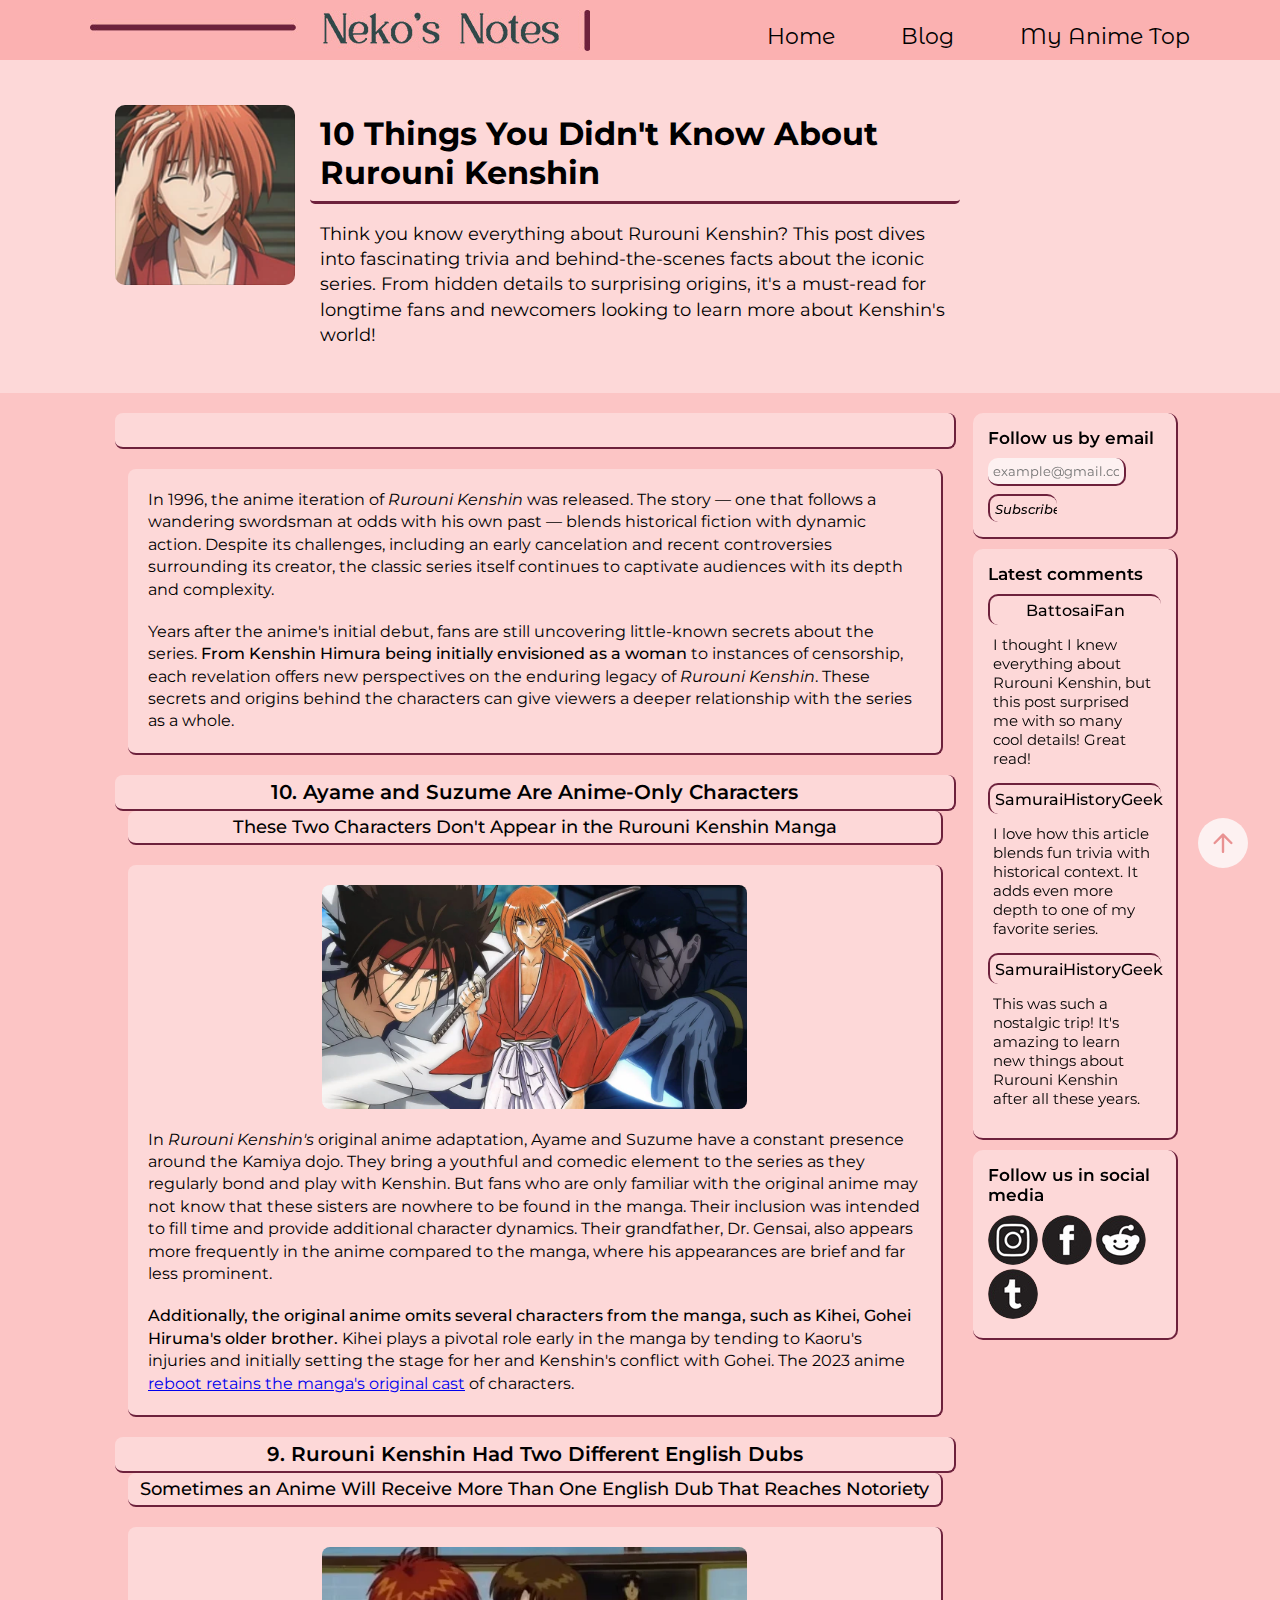
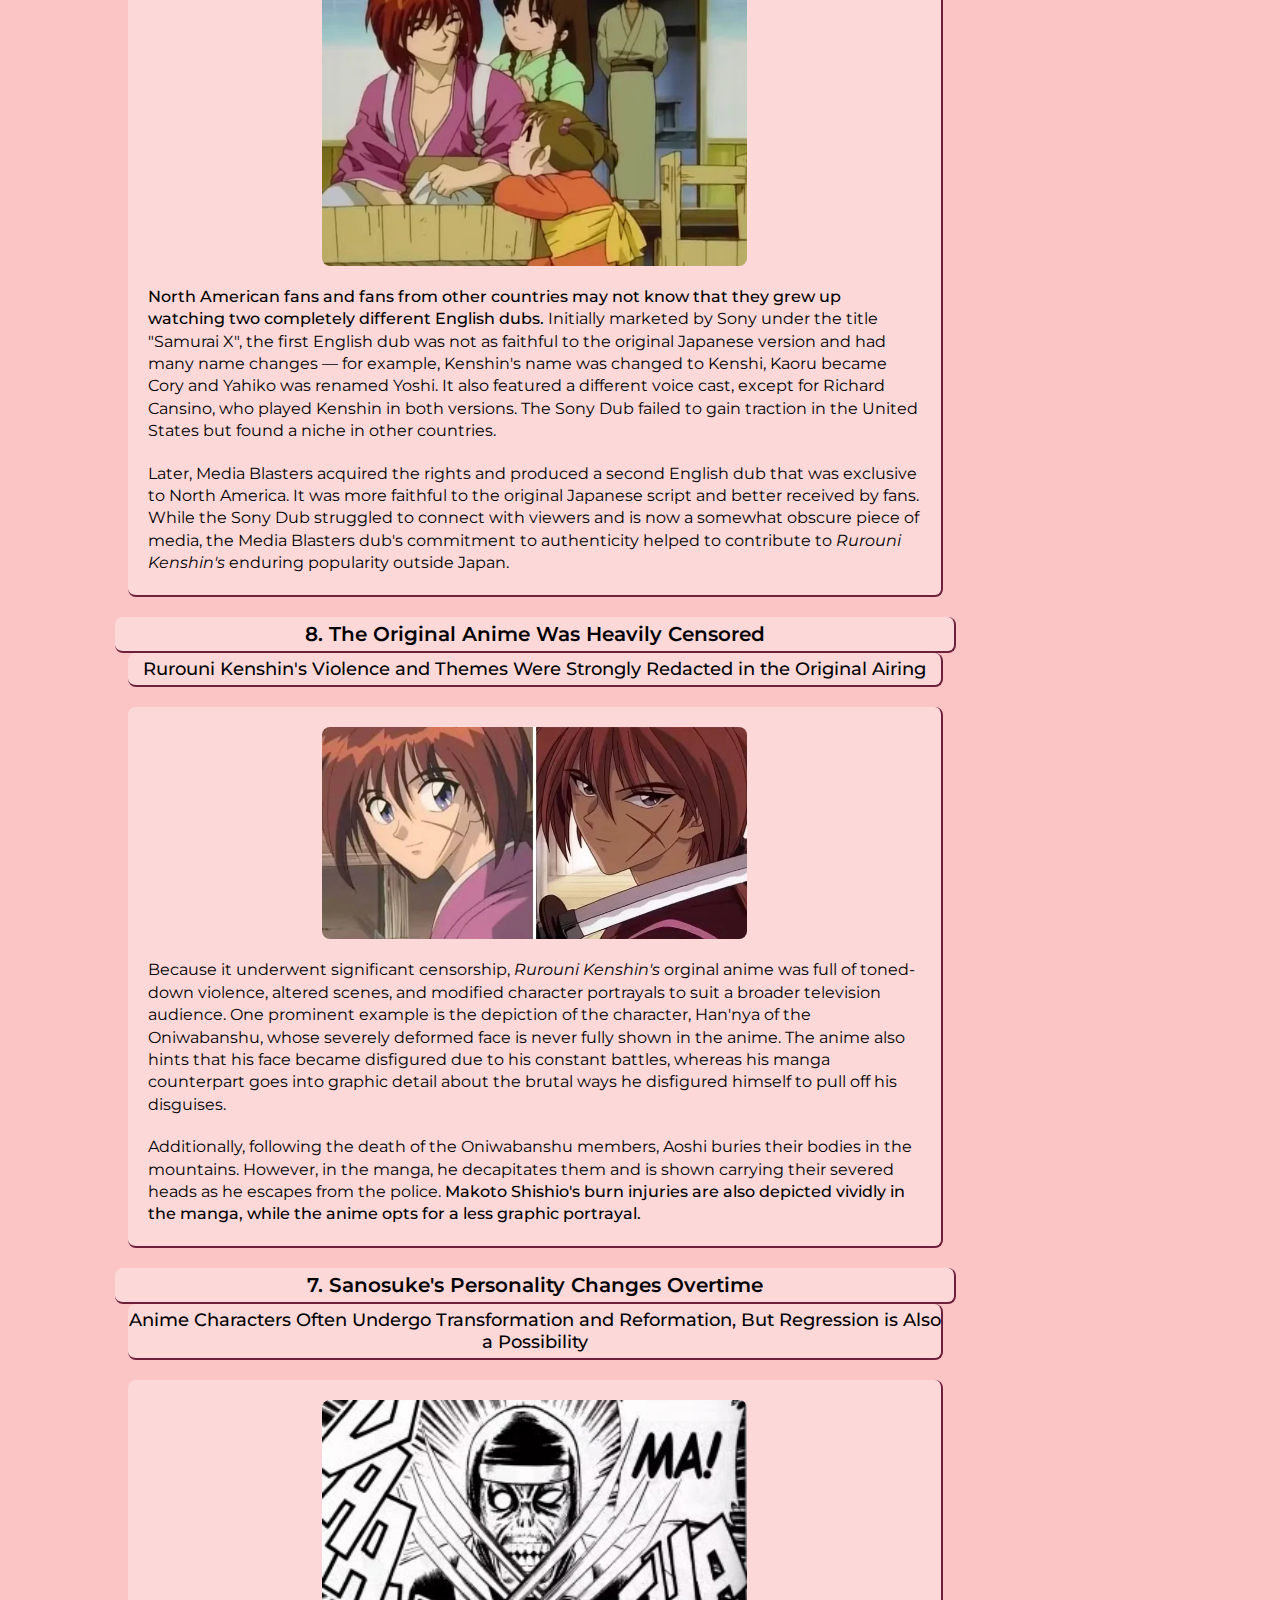
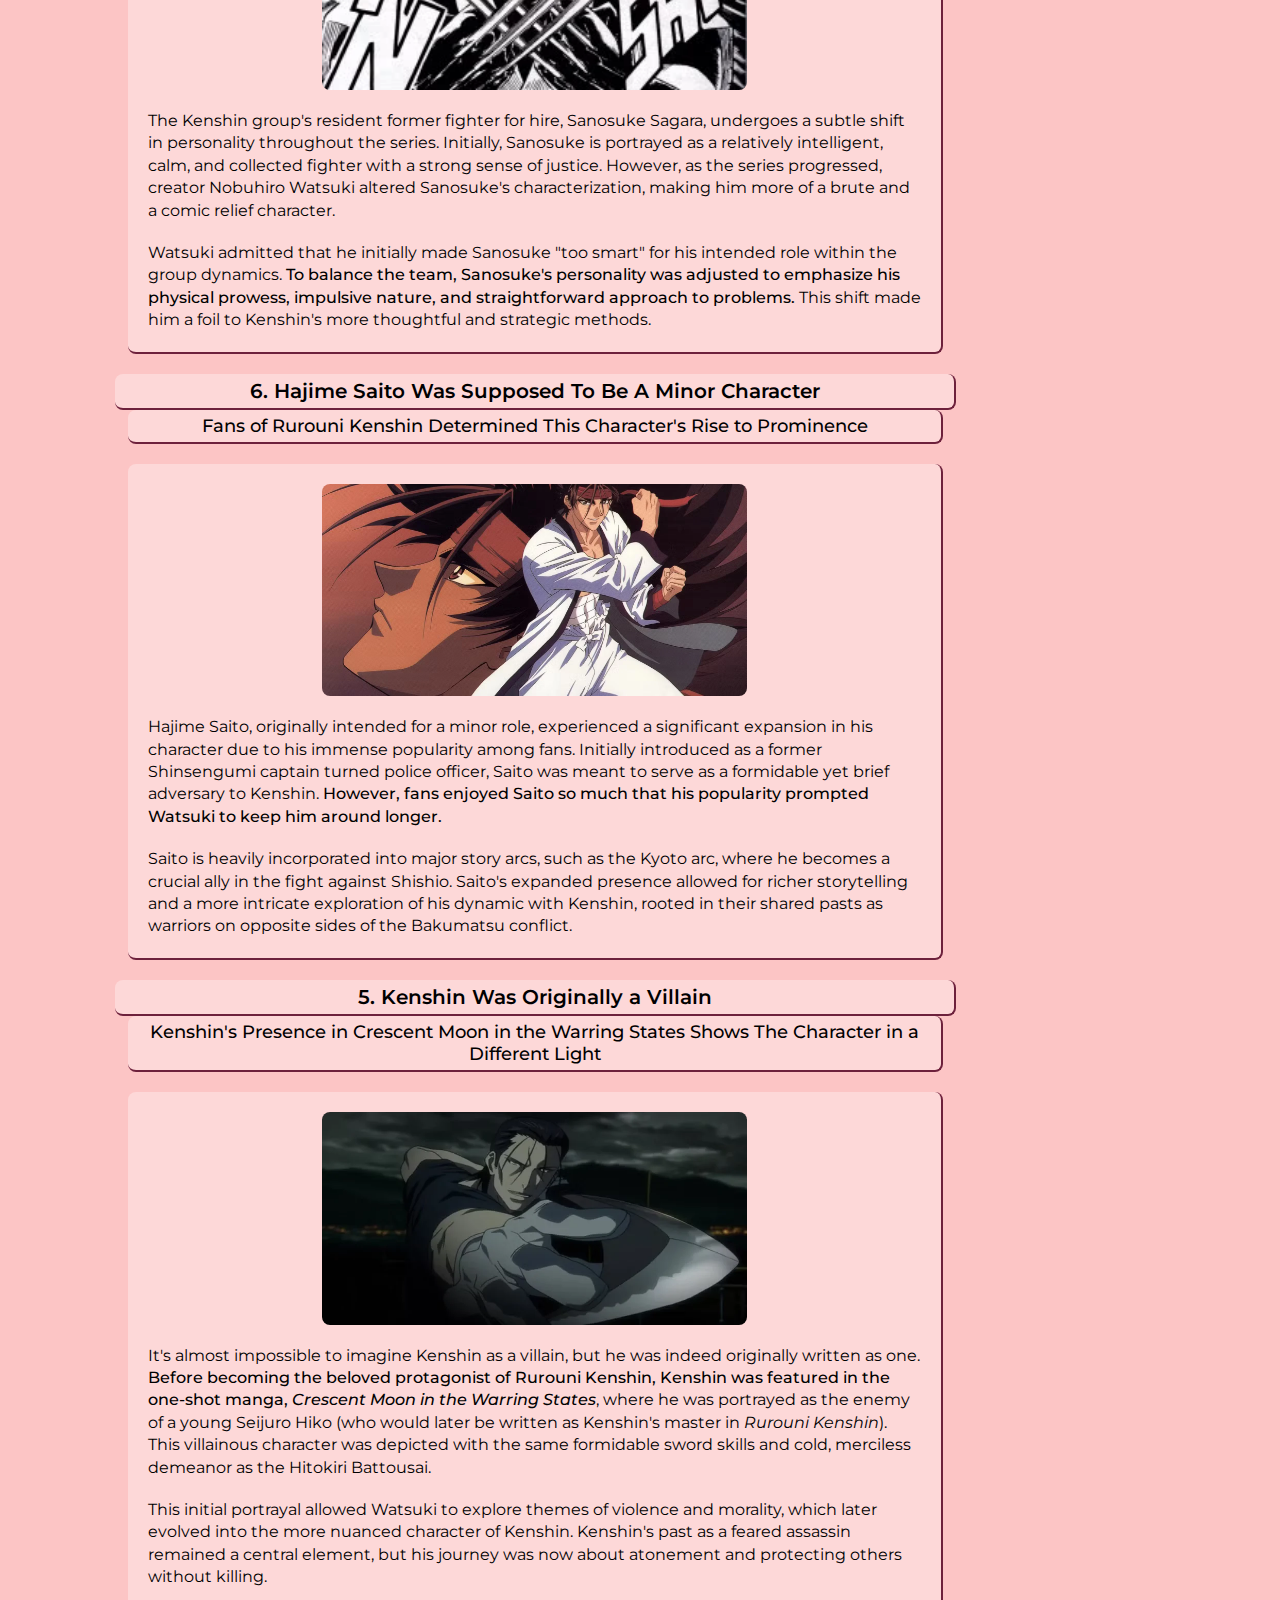
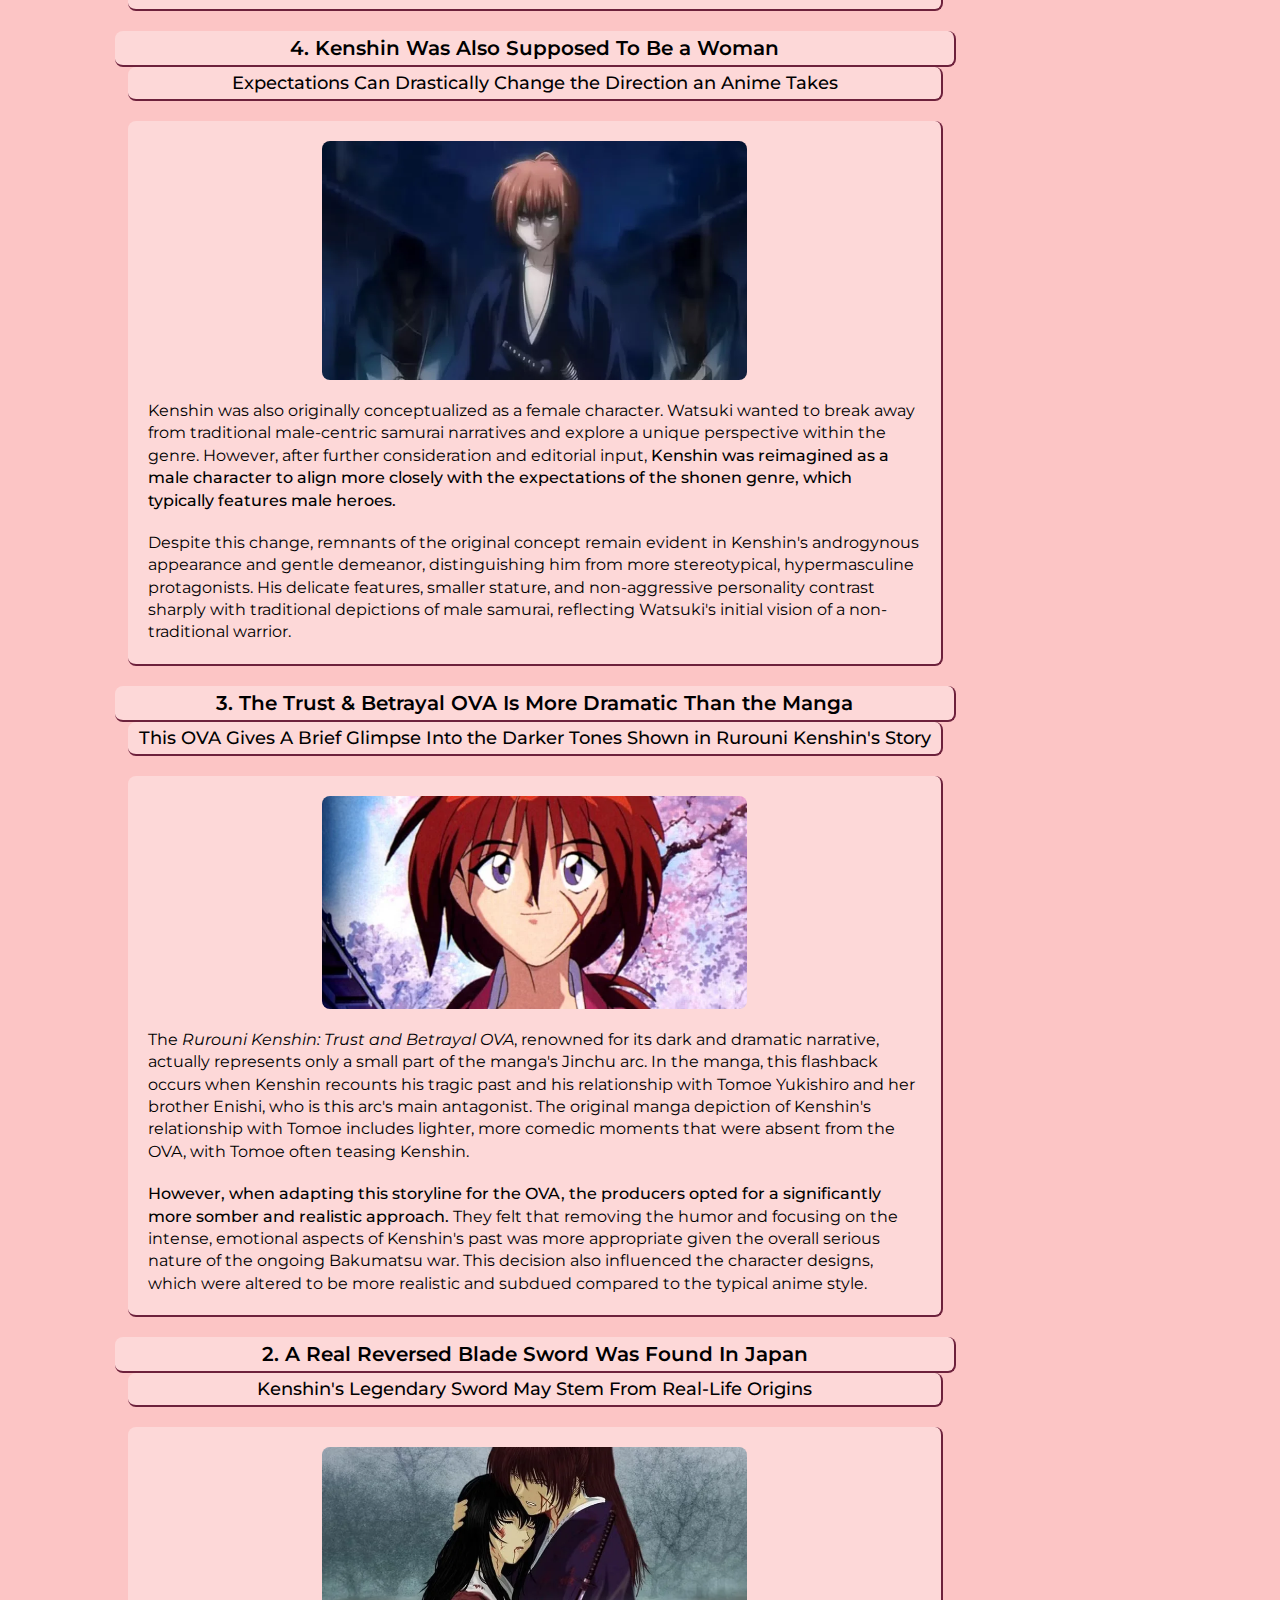
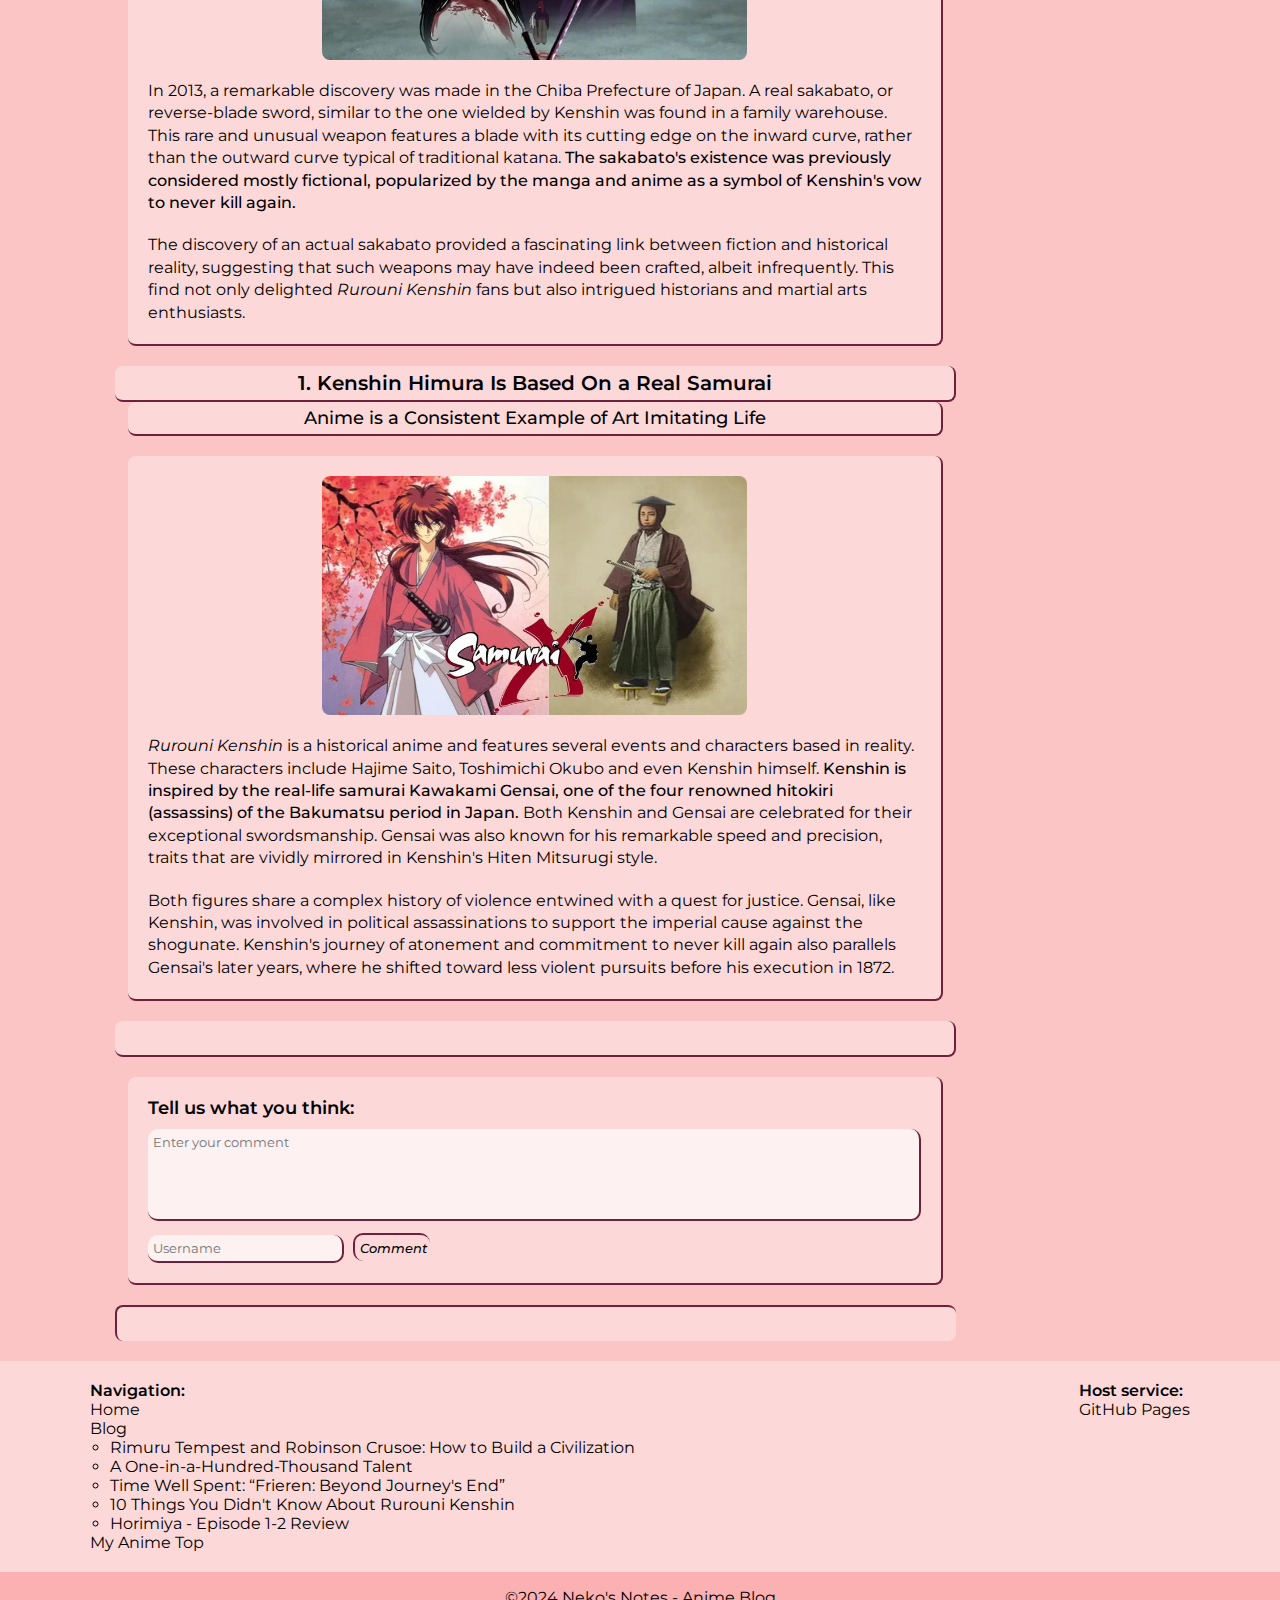
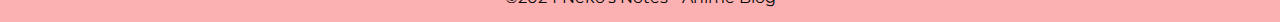
<file: posts/rurori_kenshin.html>
<!DOCTYPE html>
<html lang="en">
    <head>
        <meta charset="utf-8"/>
        <!-- Title -->
        <title>Neko's Notes - 10 Things You Didn't Know About Rurouni Kenshin</title>
        <!-- Meta tags for SEO -->
        <meta name="keywords" content="Anime Blog, Neko's Notes, Anime Culture, Japanese Culture, Rurori Kenshin, character review"/>
        <meta name="description" content="Think you know everything about Rurouni Kenshin? This post dives into fascinating trivia and behind-the-scenes facts about the iconic series. From hidden details to surprising origins, it's a must-read for longtime fans and newcomers looking to learn more about Kenshin's world!"/>
        <meta name="author" content="Neko's Notes - Anime Blog"/>
        <meta name="copyright" content="Neko's Notes - Anime Blog"/>
        <!-- Stylesheets -->
        <link rel="stylesheet" href="../styles/base.css"/>
        <link rel="stylesheet" href="../styles/description+img.css"/>
        <link rel="stylesheet" href="../styles/post.css">
        <!----------------------------------------------------
            *   Title: Smooth Back To Top Button - CSS Effects

            *   Author: Tyler Potts

            *   Site owner/sponsor: https://www.youtube.com/

            *   Date: 23 Febuary 2023

            *   Availability: https://www.youtube.com/watch?v=fYGe-SuFAHU (Accessed 29 December 2024)
        ----------------------------------------------------->
        <link rel="stylesheet" href="https://fonts.googleapis.com/css2?family=Material+Symbols+Rounded:opsz,wght,FILL,GRAD@24,400,0,0&amp;icon_names=arrow_upward">
        <!-- End of [non-original or refactored code] -->
    </head>
    <body>
        <header>
            <div class="header_container">
                <!-- Logo -->
                <div class="logo_container">
                    <picture>
                        <a href="../index.html">
                            <source srcset="../images/logo.webp" type="image/webp">
                            <source srcset="../images/logo.png" type="image/png">
                            <img class="logo" src="../images/logo.jpg" alt="logo of Neko's Notes">
                        </a>
                    </picture>
                </div>
                <!-- Navigation -->
                <div class="navigation_container">
                    <nav>
                        <ul>
                            <li><a href="../index.html"><span style="font-family: 'Montserrat Alternates', sans-serif;">Home</span></a></li>
                            <li><a href="../blog.html"><span style="font-family: 'Montserrat Alternates', sans-serif;">Blog</span></a></li>
                            <li><a href="../anime_top.html"><span style="font-family: 'Montserrat Alternates', sans-serif;">My Anime Top</span></a></li>
                        </ul>
                    </nav>
                </div>
                <div class="clearfix"></div>
            </div>
        </header>
        <main>
            <div class="main_container">
                <div class="description_container">
                    <section id="description">
                        <div class="description_content">
                            <picture>
                                <!-- 𝗰𝗹𝗮𝗶𝗿𝗲 ⚘, ❏ 𝐑𝐑𝐊 ، ᘡ ᐟ 𝗸𝗲𝗻𝘀𝗵𝗶𝗻 ⌕ ⁾⁾ ⨾ 𝗶𝗰𝗼𝗻𝘀 ⤸♡° ╱╳╲, [image], Availible at: https://www.pinterest.com/pin/304626362313685837/ (Accessed 10 December 2024), Site owner/sponsor: Pinterest -->
                                <source srcset="../images/kenshin.webp" type="image/webp"/>
                                <source srcset="../images/kenshin.png" type="image/png"/>
                                <img src="../images/kenshin.jpg" alt="poster of the article"/>
                            </picture>
                            <h1>10 Things You Didn't Know About Rurouni Kenshin</h1>
                            <p>
                                <!-- Text was generated by ChatGPT 4o model -->
                                Think you know everything about Rurouni Kenshin? 
                                This post dives into fascinating trivia and behind-the-scenes facts about the iconic series. 
                                From hidden details to surprising origins, it's a must-read for longtime fans and newcomers looking to learn more about Kenshin's world!
                                <!-- End of non-original text -->
                            </p>
                        </div>
                    </section>
                </div>
                 <div class="aside_container">
                    <aside>
                        <div class="email">
                            <form action="mailto:Mari.Tarasova@mymtu.ie" method="post">
                                <legend><h3>Follow us by email</h3></legend>
                                <input type="text" name="email" id="email" placeholder="example@gmail.com" required><br>
                                <input type="submit" value="Subscribe">
                            </form>
                        </div>
                        <div class="comments">
                            <h3>Latest comments</h3>
                            <!-- Text generated by ChatGPT 4o model -->
                            <p class="username">BattosaiFan</p>
                            <p class="comment">I thought I knew everything about Rurouni Kenshin, but this post surprised me with so many cool details! Great read!</p>
                            <p class="username">SamuraiHistoryGeek</p>
                            <p class="comment">I love how this article blends fun trivia with historical context. It adds even more depth to one of my favorite series.</p>
                            <p class="username">SamuraiHistoryGeek</p>
                            <p class="comment">This was such a nostalgic trip! It's amazing to learn new things about Rurouni Kenshin after all these years.</p>
                            <!-- End of non-original text -->
                        </div>
                        <div class="social_media">
                            <h3>Follow us in social media</h3>
                            <picture>
                                <a href="https://www.instagram.com">
                                    <source srcset="../images/instagram_logo.webp" type="image/webp">
                                    <source srcset="../images/instagram_logo.png" type="image/png">
                                    <img src="../images/instagram_logo.jpg" alt="instagram logo">
                                </a>
                            </picture>
                        
                            <picture>
                                <a href="https://www.facebook.com">
                                    <source srcset="../images/facebook_logo.webp" type="image/webp">
                                    <source srcset="../images/facebook_logo.png" type="image/png">
                                    <img src="../images/facebook_logo.jpg" alt="facebook logo">
                                </a>
                            </picture>
                        
                            <picture>
                                <a href="https://www.reddit.com">
                                    <source srcset="../images/reddit_logo.webp" type="image/webp">
                                    <source srcset="../images/reddit_logo.png" type="image/png">
                                    <img src="../images/reddit_logo.jpg" alt="reddit logo">
                                </a>
                            </picture>
                        
                            <picture>
                                <a href="https://www.tumblr.com">
                                    <source srcset="../images/tumblr_logo.webp" type="image/webp">
                                    <source srcset="../images/tumblr_logo.png" type="image/png">
                                    <img src="../images/tumblr_logo.jpg" alt="tumblr logo">
                                </a>
                            </picture>
                        </div>
                    </aside>
                </div>
                <div class="content_container">
                    <div class="main_content_container">
                        <!-- Whole article and all pictures was accessed from reference below -->
                        <!-- Janissa F., 10 Things You Didn't Know About Rurouni Kenshin, 2024, CBR. [online] 24 June. Availible at: https://www.cbr.com/rurouni-kenshin-facts-trivia/ [Accessed 12 December 2024] -->
                        <h2 class="no_title">!</h2>
                        <div class="text">
                            <p>
                                In 1996, the anime iteration of <em>Rurouni Kenshin</em> was released. 
                                The story — one that follows a wandering swordsman at odds with his own past — blends historical fiction with dynamic action. 
                                Despite its challenges, including an early cancelation and recent controversies surrounding its creator, the classic series itself continues to captivate audiences with its depth and complexity.
                            </p>
                            <p>
                                Years after the anime's initial debut, fans are still uncovering little-known secrets about the series. 
                                <b>From Kenshin Himura being initially envisioned as a woman</b> to instances of censorship, each revelation offers new perspectives on the enduring legacy of <em>Rurouni Kenshin</em>. 
                                These secrets and origins behind the characters can give viewers a deeper relationship with the series as a whole.
                            </p>
                        </div>
                        <div class="double_heading">
                            <h2>10. Ayame and Suzume Are Anime-Only Characters</h2>
                            <h3>These Two Characters Don't Appear in the Rurouni Kenshin Manga</h3>
                        </div>
                        <div class="text">
                            <picture>
                                <source srcset="../images/kenshin_1.webp" type="image/webp">
                                <source srcset="../images/kenshin_1.png" type="image/png">
                                <img src="../images/kenshin_1.jpg" alt="Ayame and Suzume with Kenshin">
                            </picture>
                            <p>
                                In <em>Rurouni Kenshin's</em> original anime adaptation, Ayame and Suzume have a constant presence around the Kamiya dojo. 
                                They bring a youthful and comedic element to the series as they regularly bond and play with Kenshin. 
                                But fans who are only familiar with the original anime may not know that these sisters are nowhere to be found in the manga. 
                                Their inclusion was intended to fill time and provide additional character dynamics. 
                                Their grandfather, Dr. Gensai, also appears more frequently in the anime compared to the manga, where his appearances are brief and far less prominent.
                            </p>
                            <p>
                                <b>Additionally, the original anime omits several characters from the manga, such as Kihei, Gohei Hiruma's older brother.</b> 
                                Kihei plays a pivotal role early in the manga by tending to Kaoru's injuries and initially setting the stage for her and Kenshin's conflict with Gohei. 
                                The 2023 anime <a href="https://www.cbr.com/rurouni-kenshin-remake-vs-original/">reboot retains the manga's original cast</a> of characters.
                            </p>
                        </div>
                        <div class="double_heading">
                            <h2>9. Rurouni Kenshin Had Two Different English Dubs</h2>
                            <h3>Sometimes an Anime Will Receive More Than One English Dub That Reaches Notoriety</h3>
                        </div>
                        <div class="text">
                            <picture>
                                <source srcset="../images/kenshin_2.webp" type="image/webp">
                                <source srcset="../images/kenshin_2.png" type="image/png">
                                <img src="../images/kenshin_2.jpg" alt="Kenshin's face">
                            </picture>
                            <p>
                                <b>North American fans and fans from other countries may not know that they grew up watching two completely different English dubs.</b> 
                                Initially marketed by Sony under the title "Samurai X", the first English dub was not as faithful to the original Japanese version and had many name changes — for example, Kenshin's name was changed to Kenshi, Kaoru became Cory and Yahiko was renamed Yoshi. 
                                It also featured a different voice cast, except for Richard Cansino, who played Kenshin in both versions. 
                                The Sony Dub failed to gain traction in the United States but found a niche in other countries.
                            </p>
                            <p>
                                Later, Media Blasters acquired the rights and produced a second English dub that was exclusive to North America. 
                                It was more faithful to the original Japanese script and better received by fans. 
                                While the Sony Dub struggled to connect with viewers and is now a somewhat obscure piece of media, the Media Blasters dub's commitment to authenticity helped to contribute to <em>Rurouni Kenshin's</em> enduring popularity outside Japan.
                            </p>
                        </div>
                        <div class="double_heading">
                            <h2>8. The Original Anime Was Heavily Censored</h2>
                            <h3>Rurouni Kenshin's Violence and Themes Were Strongly Redacted in the Original Airing</h3>
                        </div>
                        <div class="text">
                            <picture>
                                <source srcset="../images/kenshin_3.webp" type="image/webp">
                                <source srcset="../images/kenshin_3.png" type="image/webp">
                                <img src="../images/kenshin_3.jpg" alt="image from manga">
                            </picture>
                            <p>
                                Because it underwent significant censorship, <em>Rurouni Kenshin's</em> orginal anime was full of toned-down violence, altered scenes, and modified character portrayals to suit a broader television audience. 
                                One prominent example is the depiction of the character, Han'nya of the Oniwabanshu, whose severely deformed face is never fully shown in the anime. 
                                The anime also hints that his face became disfigured due to his constant battles, whereas his manga counterpart goes into graphic detail about the brutal ways he disfigured himself to pull off his disguises.
                            </p>
                            <p>
                                Additionally, following the death of the Oniwabanshu members, Aoshi buries their bodies in the mountains. 
                                However, in the manga, he decapitates them and is shown carrying their severed heads as he escapes from the police. 
                                <b>Makoto Shishio's burn injuries are also depicted vividly in the manga, while the anime opts for a less graphic portrayal.</b>
                            </p>
                        </div>
                        <div class="double_heading">
                            <h2>7. Sanosuke's Personality Changes Overtime</h2>
                            <h3>Anime Characters Often Undergo Transformation and Reformation, But Regression is Also a Possibility</h3>
                        </div>
                        <div class="text">
                            <picture>
                                <source srcset="../images/kenshin_4.webp" type="image/webp">
                                <source srcset="../images/kenshin_4.png" type="image/webp">
                                <img src="../images/kenshin_4.jpg" alt="Sanosuke">
                            </picture>
                            <p>
                                The Kenshin group's resident former fighter for hire, Sanosuke Sagara, undergoes a subtle shift in personality throughout the series. 
                                Initially, Sanosuke is portrayed as a relatively intelligent, calm, and collected fighter with a strong sense of justice. 
                                However, as the series progressed, creator Nobuhiro Watsuki altered Sanosuke's characterization, making him more of a brute and a comic relief character.
                            </p>
                            <p>
                                Watsuki admitted that he initially made Sanosuke "too smart" for his intended role within the group dynamics. 
                                <b>To balance the team, Sanosuke's personality was adjusted to emphasize his physical prowess, impulsive nature, and straightforward approach to problems.</b> 
                                This shift made him a foil to Kenshin's more thoughtful and strategic methods.
                            </p>
                        </div>
                        <div class="double_heading">
                            <h2>6. Hajime Saito Was Supposed To Be A Minor Character</h2>
                            <h3>Fans of Rurouni Kenshin Determined This Character's Rise to Prominence</h3>
                        </div>
                        <div class="text">
                            <picture>
                                <source srcset="../images/kenshin_5.webp" type="image/webp">
                                <source srcset="../images/kenshin_5.png" type="image/webp">
                                <img src="../images/kenshin_5.jpg" alt="Hajime with katana">
                            </picture>
                            <p>
                                Hajime Saito, originally intended for a minor role, experienced a significant expansion in his character due to his immense popularity among fans. 
                                Initially introduced as a former Shinsengumi captain turned police officer, Saito was meant to serve as a formidable yet brief adversary to Kenshin. 
                                <b>However, fans enjoyed Saito so much that his popularity prompted Watsuki to keep him around longer.</b>
                            </p>
                            <p>
                                Saito is heavily incorporated into major story arcs, such as the Kyoto arc, where he becomes a crucial ally in the fight against Shishio. 
                                Saito's expanded presence allowed for richer storytelling and a more intricate exploration of his dynamic with Kenshin, rooted in their shared pasts as warriors on opposite sides of the Bakumatsu conflict.
                            </p>
                        </div>
                        <div class="double_heading">
                            <h2>5. Kenshin Was Originally a Villain</h2>
                            <h3>Kenshin's Presence in Crescent Moon in the Warring States Shows The Character in a Different Light</h3>
                        </div>
                        <div class="text">
                            <picture>
                                <source srcset="../images/kenshin_6.webp" type="image/webp">
                                <source srcset="../images/kenshin_6.png" type="image/webp">
                                <img src="../images/kenshin_6.jpg" alt="Evil Kenshin">
                            </picture>
                            <p>
                                It's almost impossible to imagine Kenshin as a villain, but he was indeed originally written as one. 
                                <b>Before becoming the beloved protagonist of Rurouni Kenshin, Kenshin was featured in the one-shot manga, <em>Crescent Moon in the Warring States</em></b>, where he was portrayed as the enemy of a young Seijuro Hiko (who would later be written as Kenshin's master in <em>Rurouni Kenshin</em>). 
                                This villainous character was depicted with the same formidable sword skills and cold, merciless demeanor as the Hitokiri Battousai.
                            </p>
                            <p>
                                This initial portrayal allowed Watsuki to explore themes of violence and morality, which later evolved into the more nuanced character of Kenshin. 
                                Kenshin's past as a feared assassin remained a central element, but his journey was now about atonement and protecting others without killing.
                            </p>
                        </div>
                        <div class="double_heading">
                            <h2>4. Kenshin Was Also Supposed To Be a Woman</h2>
                            <h3>Expectations Can Drastically Change the Direction an Anime Takes</h3>
                        </div>
                        <div class="text">
                            <picture>
                                <source srcset="../images/kenshin_7.webp" type="image/webp">
                                <source srcset="../images/kenshin_7.png" type="image/webp">
                                <img src="../images/kenshin_7.jpg" alt="Kenshin as a women">
                            </picture>
                            <p>
                                Kenshin was also originally conceptualized as a female character. 
                                Watsuki wanted to break away from traditional male-centric samurai narratives and explore a unique perspective within the genre. 
                                However, after further consideration and editorial input, <b>Kenshin was reimagined as a male character to align more closely with the expectations of the shonen genre, which typically features male heroes.</b>
                            </p>
                            <p>
                                Despite this change, remnants of the original concept remain evident in Kenshin's androgynous appearance and gentle demeanor, distinguishing him from more stereotypical, hypermasculine protagonists. 
                                His delicate features, smaller stature, and non-aggressive personality contrast sharply with traditional depictions of male samurai, reflecting Watsuki's initial vision of a non-traditional warrior.
                            </p>
                        </div>
                        <div class="double_heading">
                            <h2>3. The Trust & Betrayal OVA Is More Dramatic Than the Manga</h2>
                            <h3>This OVA Gives A Brief Glimpse Into the Darker Tones Shown in Rurouni Kenshin's Story</h3>
                        </div>
                        <div class="text">
                            <picture>
                                <source srcset="../images/kenshin_8.webp" type="image/webp">
                                <source srcset="../images/kenshin_8.png" type="image/webp">
                                <img src="../images/kenshin_8.jpg" alt="Kenshin crying while holding died women">
                            </picture>
                            <p>
                                The <em>Rurouni Kenshin: Trust and Betrayal OVA</em>, renowned for its dark and dramatic narrative, actually represents only a small part of the manga's Jinchu arc. 
                                In the manga, this flashback occurs when Kenshin recounts his tragic past and his relationship with Tomoe Yukishiro and her brother Enishi, who is this arc's main antagonist. 
                                The original manga depiction of Kenshin's relationship with Tomoe includes lighter, more comedic moments that were absent from the OVA, with Tomoe often teasing Kenshin.
                            </p>
                            <p>
                                <b>However, when adapting this storyline for the OVA, the producers opted for a significantly more somber and realistic approach.</b> 
                                They felt that removing the humor and focusing on the intense, emotional aspects of Kenshin's past was more appropriate given the overall serious nature of the ongoing Bakumatsu war. 
                                This decision also influenced the character designs, which were altered to be more realistic and subdued compared to the typical anime style.
                            </p>
                        </div>
                        <div class="double_heading">
                            <h2>2. A Real Reversed Blade Sword Was Found In Japan</h2>
                            <h3>Kenshin's Legendary Sword May Stem From Real-Life Origins</h3>
                        </div>
                        <div class="text">
                            <picture>
                                <source srcset="../images/kenshin_9.webp" type="image/webp">
                                <source srcset="../images/kenshin_9.png" type="image/webp">
                                <img src="../images/kenshin_9.jpg" alt="Kenshin with katana">
                            </picture>
                            <p>
                                In 2013, a remarkable discovery was made in the Chiba Prefecture of Japan. 
                                A real sakabato, or reverse-blade sword, similar to the one wielded by Kenshin was found in a family warehouse. 
                                This rare and unusual weapon features a blade with its cutting edge on the inward curve, rather than the outward curve typical of traditional katana. 
                                <b>The sakabato's existence was previously considered mostly fictional, popularized by the manga and anime as a symbol of Kenshin's vow to never kill again.</b>
                            </p>
                            <p>
                                The discovery of an actual sakabato provided a fascinating link between fiction and historical reality, suggesting that such weapons may have indeed been crafted, albeit infrequently. 
                                This find not only delighted <em>Rurouni Kenshin</em> fans but also intrigued historians and martial arts enthusiasts.
                            </p>
                        </div>
                        <div class="double_heading">
                            <h2>1. Kenshin Himura Is Based On a Real Samurai</h2>
                            <h3>Anime is a Consistent Example of Art Imitating Life</h3>
                        </div>
                        <div class="text">
                            <picture>
                                <source srcset="../images/kenshin_10.webp" type="image/webp">
                                <source srcset="../images/kenshin_10.png" type="image/webp">
                                <img src="../images/kenshin_10.jpg" alt="Kenshin close to prototype from real live">
                            </picture>
                            <p>
                                <em>Rurouni Kenshin</em> is a historical anime and features several events and characters based in reality. 
                                These characters include Hajime Saito, Toshimichi Okubo and even Kenshin himself. 
                                <b>Kenshin is inspired by the real-life samurai Kawakami Gensai, one of the four renowned hitokiri (assassins) of the Bakumatsu period in Japan.</b> 
                                Both Kenshin and Gensai are celebrated for their exceptional swordsmanship. 
                                Gensai was also known for his remarkable speed and precision, traits that are vividly mirrored in Kenshin's Hiten Mitsurugi style.
                            </p>
                            <p>
                                Both figures share a complex history of violence entwined with a quest for justice. 
                                Gensai, like Kenshin, was involved in political assassinations to support the imperial cause against the shogunate. 
                                Kenshin's journey of atonement and commitment to never kill again also parallels Gensai's later years, where he shifted toward less violent pursuits before his execution in 1872.
                            </p>
                        </div>
                        <!-- End of non-original text -->
                        <h2 class="no_title">!</h2>
                        <div class="text comment_field">
                            <form action="mailto:Mari.Tarasova@mymtu.ie">
                                <label><h3>Tell us what you think:</h3></label>
                                <!----------------------------------------------------
                                    *   Title: Improve Your Forms with HTML Textarea: An In-Depth Tutorial

                                    *   Author: Kumar Harsh

                                    *   Site owner/sponsor: https://formspree.io

                                    *   Date: 11 October 2024

                                    *   Availability: https://formspree.io/blog/html-textarea (Accessed 5 August 2025)
                                ----------------------------------------------------->
                                <textarea id="comment" name="comment" placeholder="Enter your comment" rows="5" maxlength="500" wrap="hard"></textarea>
                                <!-- End of [non-original or refactored code] -->
                                <input type="text" name="username" placeholder="Username" required>
                                <input type="submit" value="Comment">
                            </form>
                        </div>
                        <h2 class="bottom">!</h2>
                    </div>
                </div>
                <div class="clearfix"></div>
            </div>
        </main>
        <footer>
            <div class="footer_container">
                <div class="footer_links_container">
                    <div class="right_links_container">
                        <div class="right_links_content">
                            <p>Host service:</p>
                            <a href="https://pages.github.com">GitHub Pages</a>
                        </div>
                        <div class="clearfix"></div>
                    </div>
                    <div class="left_links_container">
                        <div class="left_links_content">
                            <p>Navigation:</p>
                            <ul id="outer_list">
                                <li><a href="../index.html">Home</a></li>
                                <li><a href="../blog.html">Blog</a></li>
                                <ul id="inner_list">
                                    <li><a href="slime_reincarnation.html">Rimuru Tempest and Robinson Crusoe: How to Build a Civilization</a></li>
                                    <li><a href="hunter_x_hunter.html">A One-in-a-Hundred-Thousand Talent</a></li>
                                    <li><a href="frieren.html">Time Well Spent: “Frieren: Beyond Journey's End”</a></li>
                                    <li><a href="rurori_kenshin.html">10 Things You Didn't Know About Rurouni Kenshin</a></li>
                                    <li><a href="horimiya.html">Horimiya - Episode 1-2 Review</a></li>
                                </ul>
                                <li><a href="../anime_top.html">My Anime Top</a></li>
                            </ul>
                        </div>
                    </div>
                    <div class="clearfix"></div>
                </div>
                <div class="footer_copyrights">
                    <p>&#169;2024 Neko&apos;s Notes - Anime Blog</p>
                </div>
            </div>
        </footer>
        <!-- Back to top button -->
        <!----------------------------------------------------
            *   Title: Smooth Back To Top Button - CSS Effects

            *   Author: Tyler Potts

            *   Site owner/sponsor: https://www.youtube.com/

            *   Date: 23 Febuary 2023

            *   Availability: https://www.youtube.com/watch?v=fYGe-SuFAHU (Accessed 29 December 2024)
        ----------------------------------------------------->
        <a href="#" class="back_to_top">
            <span class="material-symbols-rounded"></span>
        </a>
        <!-- End of [non-original or refactored code] -->
    </body>
</html>
</file>
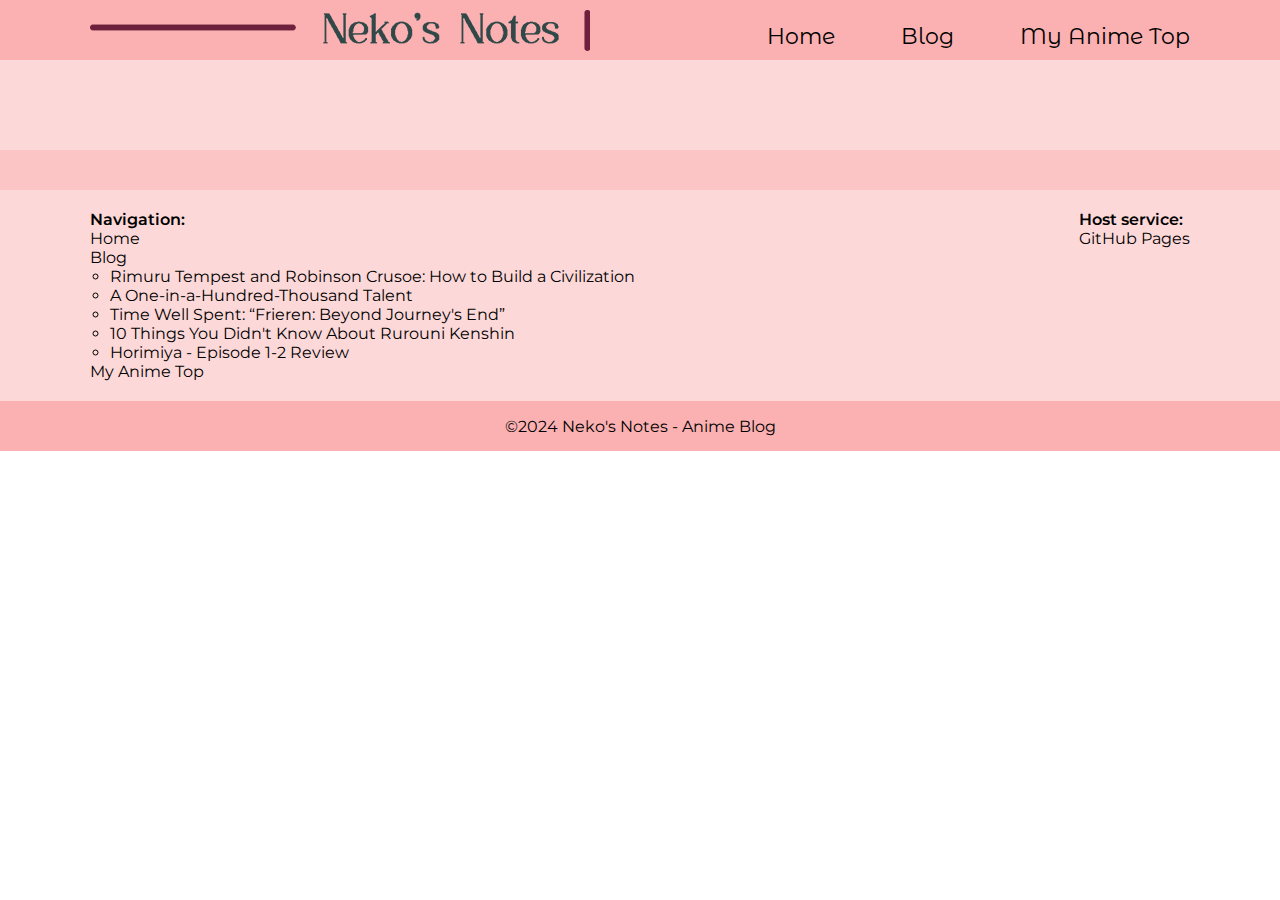
<file: posts/slime_reincarnation.html>
<!DOCTYPE html>
<html lang="en">
    <head>
        <meta charset="utf-8"/>
        <!-- Title -->
        <title>Neko's Notes - Rimuru Tempest and Robinson Crusoe: How to Build a Civilization</title>
        <!-- Meta tags for SEO -->
        <meta name="keywords" content="Anime Blog, Neko's Notes, Anime Culture, Japanese Culture, Rimuru Tempest, That Time I Got Reincarnated as a Slime"/>
        <meta name="description" content="Ever thought about how Robinson Crusoe compares to anime? This article explores how Rimuru Tempest from That Time I Got Reincarnated as a Slime mirrors Crusoe's journey of survival and building a civilization. It's a fun read about resourcefulness, leadership, and turning nothing into something amazing!"/>
        <meta name="author" content="Neko's Notes - Anime Blog"/>
        <meta name="copyright" content="Neko's Notes - Anime Blog"/>
        <!-- Stylesheets -->
        <link rel="stylesheet" href="../styles/base.css"/>
        <link rel="stylesheet" href="../styles/post.css"/>
    </head>
    <body>
        <header>
            <div class="header_container">
                <!-- Logo -->
                <div class="logo_container">
                    <picture>
                        <source srcset="../images/logo.webp" type="image/webp">
                        <source srcset="../images/logo.png" type="image/png">
                        <img class="logo" src="../images/logo.jpg" alt="logo of Neko's Notes">
                    </picture>
                </div>
                <!-- Navigation -->
                <div class="navigation_container">
                    <nav>
                        <ul>
                            <li><a href="../index.html"><span style="font-family: 'Montserrat Alternates', sans-serif;">Home</span></a></li>
                            <li><a href="../blog.html"><span style="font-family: 'Montserrat Alternates', sans-serif;">Blog</span></a></li>
                            <li><a href="../anime_top.html"><span style="font-family: 'Montserrat Alternates', sans-serif;">My Anime Top</span></a></li>
                        </ul>
                    </nav>
                </div>
                <div class="clearfix"></div>
            </div>
        </header>
        <main>
            <div class="main_container">
                <div class="description_container">
                    <section id="description">
                        <div class="description_content">

                        </div>
                    </section>
                </div>
                 <div class="aside_container">
                    <aside>
                        <div class="aside_content">
                            
                        </div>
                    </aside>
                </div>
                <div class="content_container">
                    <div class="main_content">
                        
                    </div>
                </div>
                <div class="clearfix"></div>
            </div>
        </main>
        <footer>
            <div class="footer_container">
                <div class="footer_links_container">
                    <div class="right_links_container">
                        <div class="right_links_content">
                            <p>Host service:</p>
                            <a href="https://pages.github.com">GitHub Pages</a>
                        </div>
                        <div class="clearfix"></div>
                    </div>
                    <div class="left_links_container">
                        <div class="left_links_content">
                            <p>Navigation:</p>
                            <ul id="outer_list">
                                <li><a href="../index.html">Home</a></li>
                                <li><a href="../blog.html">Blog</a></li>
                                <ul id="inner_list">
                                    <li><a href="slime_reincarnation.html">Rimuru Tempest and Robinson Crusoe: How to Build a Civilization</a></li>
                                    <li><a href="hunter_x_hunter.html">A One-in-a-Hundred-Thousand Talent</a></li>
                                    <li><a href="frieren.html">Time Well Spent: “Frieren: Beyond Journey's End”</a></li>
                                    <li><a href="rurori_kenshin.html">10 Things You Didn't Know About Rurouni Kenshin</a></li>
                                    <li><a href="horimiya.html">Horimiya - Episode 1-2 Review</a></li>
                                </ul>
                                <li><a href="../anime_top.html">My Anime Top</a></li>
                            </ul>
                        </div>
                    </div>
                    <div class="clearfix"></div>
                </div>
                <div class="footer_copyrights">
                    <p>&#169;2024 Neko&apos;s Notes - Anime Blog</p>
                </div>
            </div>
        </footer>
    </body>
</html>
</file>
<file: styles/base.css>
@import url('https://fonts.googleapis.com/css2?family=Montserrat+Alternates:wght@400;500;700&family=Montserrat:ital,wght@0,100..900;1,100..900&display=swap');

.clearfix {
    clear: both;
}

* {
    margin: 0;
    padding: 0;
    box-sizing: border-box;
    font-family: 'Montserrat', sans-serif;
}

/*****************************

    *   Title: Smooth Back To Top Button - CSS Effects

    *   Author: Tyler Potts

    *   Site owner/sponsor: https://www.youtube.com/

    *   Date: 23 Febuary 2023

    *   Availability: https://www.youtube.com/watch?v=fYGe-SuFAHU (Accessed 29 December 2024)

*****************************/
html {
    scroll-behavior: smooth;
}
/* End of [non-original or refactored code] */

body {
    height: 100vh;
}

/* Header styles */
header .header_container {
    width: 100%;
    min-height: 60px;
    max-height: 120px;
    background-color: #fbb1b1;
}

header .header_container .logo_container {
    width: 500px;
    height: 60px;
    float: left;
    margin-left: 7vw;
    margin-right: 10px;
}

header .header_container .logo_container picture img {
    position: relative;
    top: 10px;
}

header .header_container .navigation_container {
    height: 60px;
    float: right;
    margin-right: 7vw;
    margin-left: 10px;
    font-weight: 400;
    font-style: normal;
    font-size: 22px;
}

header .header_container .navigation_container nav {
    position: relative;
    top: 23px;
}

header .header_container .navigation_container nav ul li {
    display: inline-block;
    list-style: none;
    margin-right: 60px;
}

header .header_container .navigation_container nav ul li:last-child {
    margin-right: 0;
}

header .header_container .navigation_container nav ul li a {
    text-decoration: none;
}

header .header_container .navigation_container nav ul li a:link,
header .header_container .navigation_container nav ul li a:visited,
header .header_container .navigation_container nav ul li a:hover,
header .header_container .navigation_container nav ul li a:active {
    color: #000;
}

/* Description styles */
main .main_container .description_container section#description {
    padding-top: 5vh;
    padding-bottom: 5vh;
}

/* Main content styles */
main {
    width: 100%;
}

main .main_container {
    background-color: #fcc5c5;
}

main .main_container .description_container {
    width: 100%;
    min-height: 100%;
    background-color: #fdd8d8;
}

main .main_container .description_container #description {
    margin-left: 9vw;
    margin-right: 25vw;
}

main .main_container .content_container {
    width: 75%;
}

main .main_container .content_container .main_content_container {
    margin-left: 9vw;
    margin-right: 0.3vw;
    padding-top: 20px;
    padding-bottom: 20px;
}

main .main_container .content_container .main_content_container h2 {
    font-weight: 600;
    font-size: 20px;
    text-align: center;
    border-right: #6d213c solid 2px;
    border-bottom: #6d213c solid 2px;
    border-radius: 8px;
    background-color: #fdd8d8;
    padding-top: 5px;
    padding-bottom: 5px;
    margin-bottom: 20px;
}

main .main_container .content_container .main_content_container h2.bottom {
    color: #fdd8d8;
    margin-top: 20px;
    margin-bottom: 0;
    border-top: #6d213c solid 2px;
    border-bottom: none;
    border-left: #6d213c solid 2px;
    border-right: none;
}

/* Aside styles */
main .main_container .aside_container {
    width: 25%;
    float: right;
    position: sticky;
    top: 5px;
}

main .main_container .aside_container aside {
    margin-right: 8vw;
    margin-left: 1vw;
    padding-top: 20px;
    padding-bottom: 20px;
    height: 100%;
}

main .main_container .aside_container aside h3 {
    font-weight: 600;
    font-size: 17px;
    margin-bottom: 10px;
}

main .main_container .aside_container aside .email {
    width: 100%;
    height: 100%;
    background-color: #fdd8d8;
    border-right: #6d213c solid 2px;
    border-bottom: #6d213c solid 2px;
    border-radius: 10px;
    margin-bottom: 10px;
    padding: 15px;
}

main .main_container .aside_container aside .email form input[type="text"] {
    width: 80%;
    border: none;
    border-right: #6d213c solid 2px;
    border-bottom: #6d213c solid 2px;
    border-radius: 10px;
    padding: 5px;
    margin-bottom: 8px;
    background-color: #fdf1f1;
}

main .main_container .aside_container aside .email form input[type="submit"] {
    width: 40%;
    border: none;
    border-top: #6d213c solid 2px;
    border-left: #6d213c solid 2px;
    border-radius: 10px;
    padding: 5px;
    cursor: pointer;
    background-color: #fdd8d8;
    font-weight: 500;
    font-style: italic;
}

main .main_container .aside_container aside .comments {
    width: 100%;
    height: 100%;
    background-color: #fdd8d8;
    border-right: #6d213c solid 2px;
    border-bottom: #6d213c solid 2px;
    border-radius: 10px;
    margin-top: 10px;
    margin-bottom: 10px;
    padding: 15px;
}

main .main_container .aside_container aside .comments p.username {
    font-weight: 500;
    font-size: 16px;
    text-align: center;
    border-top: #6d213c solid 2px;
    border-left: #6d213c solid 2px;
    border-radius: 10px;
    padding: 5px;
    margin-top: 10px;
    margin-bottom: 10px;
}

main .main_container .aside_container aside .comments p.comment {
    font-weight: 400;
    font-size: 15px;
    padding-left: 5px;
    padding-right: 5px;
    padding-bottom: 5px;
    margin-top: 10px;
    margin-bottom: 10px;
    border-radius: 10px;
}

main .main_container .aside_container aside .social_media {
    width: 100%;
    height: 100%;
    background-color: #fdd8d8;
    border-right: #6d213c solid 2px;
    border-bottom: #6d213c solid 2px;
    border-radius: 10px;
    margin-top: 10px;
    padding: 15px;
}

main .main_container .aside_container aside .social_media picture img {
    border-radius: 50%;
}

main .main_container .aside_container aside .social_media picture a {
    text-decoration: none;
}

/* Footer styles */
footer .footer_container {
    width: 100%;
    min-height: 250px;
}

footer .footer_container .footer_links_container {
    width: 100%;
    min-height: 200px;
    background-color: #fdd8d8;
}

footer .footer_container .footer_links_container .right_links_container {
    width: 25%;
    height: 100%;
    float: right;
}

footer .footer_container .footer_links_container .right_links_container .right_links_content {
    float: right;
    padding-right: 7vw;
    padding-top: 20px;
    padding-bottom: 20px;
}

footer .footer_container .footer_links_container .right_links_container .right_links_content p {
    font-weight: 600;
}

footer .footer_container .footer_links_container .right_links_container .right_links_content a {
    text-decoration: none;
    color: #000000;
}

footer .footer_container .footer_links_container .left_links_container {
    width: 75%;
    height: 100%;
}

footer .footer_container .footer_links_container .left_links_container .left_links_content {
    padding-left: 7vw;
    padding-top: 20px;
    padding-bottom: 20px;
}

footer .footer_container .footer_links_container .left_links_container .left_links_content p {
    font-weight: 600;
}

footer .footer_container .footer_links_container .left_links_container .left_links_content a {
    text-decoration: none;
    color: #000000;
}

footer .footer_container .footer_links_container .left_links_container .left_links_content ul#outer_list {
    list-style: none;
    padding-left: 0;
}

footer .footer_container .footer_links_container .left_links_container .left_links_content ul#inner_list {
    list-style: circle;
    padding-left: 20px;
}

footer .footer_container .footer_copyrights {
    width: 100%;
    height: 50px;
    background-color: #fbb1b1;
}

footer .footer_container .footer_copyrights p {
    text-align: center;
    font-weight: 400;
    font-size: 16px;
    padding-top: 15.5px;
    padding-bottom: 15.5px;
}

/*****************************

    *   Title: Smooth Back To Top Button - CSS Effects

    *   Author: Tyler Potts

    *   Site owner/sponsor: https://www.youtube.com/

    *   Date: 23 Febuary 2023

    *   Availability: https://www.youtube.com/watch?v=fYGe-SuFAHU (Accessed 29 December 2024)

*****************************/
.back_to_top {
    
    position: fixed;
    bottom: 2rem;
    right: 2rem;
    display: inline-flex;
    align-items: center;
    justify-content: center;
    text-decoration: none;
    /* Modified: Code refactored (changed property value) */
    padding: 10px;
    background-color: #fdf1f1;
    border-radius: 50px;
    transition: 0.5s ease-out;
    /* End of refactored code */
}

.back_to_top span {
    /* Modified: Code refactored (changed property value) */
    color: #e99292;
    font-size: 30px;
    transition: 0.5s ease-out;
    /* End of refactored code */
}
/* End of [non-original or refactored code] */
</file>
<file: styles/index.css>
/* Description styles */
main .main_container .description_container #description h1 {
    padding-top: 4vh;
    padding-bottom: 1vh;
    border-bottom: #6d213c solid 3px;
    border-radius: 5px;
}

main .main_container .description_container #description p {
    padding-top: 1vh;
    padding-bottom: 4vh;
    font-weight: 400;
    font-size: 18px;
    line-height: 1.3;
}

main .main_container .content_container .main_content_container h2 {
    font-weight: 600;
    font-size: 20px;
    text-align: center;
    border-top: #6d213c solid 2px;
    border-bottom: #6d213c solid 2px;
    border-radius: 8px;
    background-color: #fdd8d8;
    padding-top: 5px;
    padding-bottom: 5px;
    margin-bottom: 20px;
}

main .main_container .content_container .main_content_container h2.bottom {
    color: #fdd8d8;
    margin-top: 20px;
    margin-bottom: 0;
}

main .main_container .content_container .main_content_container .article_container {
    margin-top: 10px;
    margin-bottom: 10px;
    margin-left: 1vw;
    margin-right: 1vw;
    height: 200px;
    padding: 15px;
    border: #6d213c solid 1px;
    border-radius: 10px;
    background-color: #fdd8d8;
}

main .main_container .content_container .main_content_container .article_container img {
    width: 170px;
    height: 170px;
    margin-right: 15px;
    border-radius: 10px;
    float: left;
}

main .main_container .content_container .main_content_container .article_container .article_description {
    position: relative;
    height: 170px;
}

main .main_container .content_container .main_content_container .article_container .article_description a {
    text-decoration: none;
    color: black;
}

main .main_container .content_container .main_content_container .article_container .article_description h3 {
    font-weight: 600;
    font-size: 18px;
    margin-top: 0;
    margin-bottom: 10px;
    margin-left: 185px;
    padding-top: 3px;
    padding-bottom: 5px;
    border-bottom: #6d213c solid 2px;
    border-radius: 5px;
}

main .main_container .content_container .main_content_container .article_container .article_description p {
    font-weight: 400;
    font-size: 16px;
    line-height: 1.4;
}

main .main_container .content_container .main_content_container .article_container .article_description button {
    position: absolute;
    right: 0;
    bottom: 0;
    font-size: 16px;
    font-style: italic;
    padding: 10px;
    border: #6d213c solid 1px;
    border-bottom: #6d213c solid 3px;
    border-radius: 10px;
    background-color: transparent;
}
</file>
<file: styles/anime_top.css>
/* Description styles */
main .main_container .description_container #description h1 {
    padding-left: 10px;
    padding-right: 10px;
    padding-bottom: 1vh;
    border-bottom: #6d213c solid 3px;
    border-radius: 5px;
}

main .main_container .description_container #description p {
    padding-left: 10px;
    padding-right: 10px;
    padding-top: 1vh;
    font-weight: 400;
    font-size: 18px;
    line-height: 1.3;
}

main .main_container .content_container .main_content_container h2 {
    font-weight: 600;
    font-size: 20px;
    text-align: center;
    border-top: #6d213c solid 2px;
    border-bottom: #6d213c solid 2px;
    border-radius: 8px;
    background-color: #fdd8d8;
    
    margin-bottom: 20px;
    color: #fdd8d8;
}

main .main_container .content_container .main_content_container h2.bottom {
    margin-top: 20px;
    margin-bottom: 0;
    padding-top: 5px;
    padding-bottom: 5px;
}

main .main_container .content_container .main_content_container .table_container {
    margin-left: 1vw;
    margin-right: 1vw;
}

main .main_container .content_container .main_content_container .table_container table.label {
    padding-top: 0;
    padding-bottom: 0;
    border: none;
    color: black;
}

/* Table styles */
main .main_container .content_container .main_content_container .table_container table {
    width: 100%;
    padding: 20px;
    border: #6d213c solid 1px;
    border-radius: 10px;
    border-spacing: 10px;
    background-color: #fdd8d8;
}

main .main_container .content_container .main_content_container .table_container table.label th:first-child,
main .main_container .content_container .main_content_container .table_container td:first-child { 
    width: 5%;
}

main .main_container .content_container .main_content_container .table_container table.label th:last-child,
main .main_container .content_container .main_content_container .table_container td:last-child {
    width: 20%;
}

main .main_container .content_container .main_content_container .table_container th {
    font-size: 17px;
    padding: 8px;
    border-radius: 10px;
}

main .main_container .content_container .main_content_container .table_container td {
    padding: 8px;
    border-right: #6d213c solid 2px;
    border-bottom: #6d213c solid 2px;
    border-radius: 10px;
}

main .main_container .content_container .main_content_container .table_container td:first-child {
    color: #6d213c;
}

main .main_container .content_container .main_content_container .table_container td:last-child {
    border-left: none;
}

main .main_container .content_container .main_content_container .table_container td:last-child a {
    color: #6d213c;
    text-decoration: none;
}

main .main_container .content_container .main_content_container .table_container td:first-child, 
main .main_container .content_container .main_content_container .table_container td:last-child {
    text-align: center;
}
</file>
<file: styles/blog.css>
/* Search bar styles */
main .main_container .description_container section#description .description_content .search_container {
    padding-top: 2vh;
    padding-bottom: 2vh;
}

main .main_container .description_container section#description .description_content .search_container .search {
    padding: 20px;
    border-radius: 30px;
    background-color: #fcc5c5;
}

main .main_container .description_container section#description .description_content .search_container .search form {
    width: 100%;
}

main .main_container .description_container section#description .description_content .search_container .search form input {
    width: 96%;
    padding-left: 10px;
    padding-bottom: 5px;
    font-size: 20px;
    border: none;
    background-color: transparent;
}

main .main_container .description_container section#description .description_content .search_container .search form button {
    width: 3%;
    padding-right: 15px;
    border: none;
    color: #6d213c;
    background-color: transparent;
}

/* Articles styles */

main .main_container .content_container .main_content_container h2 {
    font-weight: 600;
    font-size: 20px;
    text-align: center;
    border-top: #6d213c solid 2px;
    border-bottom: #6d213c solid 2px;
    border-radius: 8px;
    background-color: #fdd8d8;
    padding-top: 5px;
    padding-bottom: 5px;
    margin-bottom: 20px;
}

main .main_container .content_container .main_content_container h2.bottom {
    color: #fdd8d8;
    margin-top: 20px;
    margin-bottom: 0;
}

main .main_container .content_container .main_content_container .article_container {
    margin-top: 10px;
    margin-bottom: 10px;
    margin-left: 1vw;
    margin-right: 1vw;
    height: 200px;
    padding: 15px;
    border: #6d213c solid 1px;
    border-radius: 10px;
    background-color: #fdd8d8;
}

main .main_container .content_container .main_content_container .article_container img {
    width: 170px;
    height: 170px;
    margin-right: 15px;
    border-radius: 10px;
    float: left;
}

main .main_container .content_container .main_content_container .article_container .article_description {
    position: relative;
    height: 170px;
}

main .main_container .content_container .main_content_container .article_container .article_description a {
    text-decoration: none;
    color: black;
}

main .main_container .content_container .main_content_container .article_container .article_description h3 {
    font-weight: 600;
    font-size: 18px;
    margin-top: 0;
    margin-bottom: 10px;
    margin-left: 185px;
    padding-top: 3px;
    padding-bottom: 5px;
    padding-left: 8px;
    padding-right: 8px;
    border-bottom: #6d213c solid 2px;
    border-radius: 5px;
}

main .main_container .content_container .main_content_container .article_container .article_description p {
    margin-left: 185px;
    padding-left: 8px;
    padding-right: 8px;
    font-weight: 400;
    font-size: 16px;
    line-height: 1.4;
}

main .main_container .content_container .main_content_container .article_container .article_description button {
    position: absolute;
    right: 0;
    bottom: 0;
    font-size: 16px;
    font-style: italic;
    padding: 10px;
    border: #6d213c solid 1px;
    border-bottom: #6d213c solid 3px;
    border-radius: 10px;
    background-color: transparent;
}
</file>
<file: styles/post.css>
main .main_container .content_container .main_content_container h2.no_title {
    color: #fdd8d8;
}

main .main_container .content_container .main_content_container .double_heading h2 {
    margin-bottom: 0;
}

main .main_container .content_container .main_content_container .double_heading h3 {
    font-weight: 500;
    font-size: 18px;
    text-align: center;
    border-right: #6d213c solid 2px;
    border-bottom: #6d213c solid 2px;
    border-radius: 8px;
    background-color: #fdd8d8;
    padding-top: 5px;
    padding-bottom: 5px;
    margin-left: 1vw;
    margin-right: 1vw;
    margin-bottom: 20px;
}

main .main_container .content_container .text {
    margin-left: 1vw;
    margin-right: 1vw;
    margin-bottom: 20px;
    padding: 20px;
    border-right: #6d213c solid 2px;
    border-bottom: #6d213c solid 2px;
    border-radius: 8px;
    background-color: #fdd8d8;
}

main .main_container .content_container .text p {
    margin-top: 20px;
    margin-bottom: 20px;
    line-height: 1.4;
}

main .main_container .content_container .text p:first-child {
    margin-top: 0;
}

main .main_container .content_container .text p:last-child {
    margin-bottom: 0;
}

main .main_container .content_container .text p.horimiya {
    margin-top: 0;
}

main .main_container .content_container .text p b {
    font-weight: 500;
}

main .main_container .content_container .text img {
    border-radius: 8px;
    /*****************************

    *   Title: CSS Centering Images

    *   Author: W3Scools

    *   Site owner/sponsor: https://www.w3schools.com

    *   Availability: https://www.w3schools.com/css/css3_image_center.asp (Accessed 05 August 2025)

    *****************************/
    display: block;
    margin:auto;
    width: 55%;
    /* End of [non-original or refactored code] */
}

main .main_container .content_container .text img.hori {
    display: inline;
    width: 33%;
    float: right;
    margin-left: 15px;
    margin-bottom: 10px;
}

main .main_container .content_container .text .two_img img {
    display: inline;
    width: 42.5%;
}

main .main_container .content_container .text .two_img img.left {
    margin-left: 7.5%;
}

main .main_container .content_container .text p.quote {
    font-style: italic;
    text-align: center;
    padding-left: 5%;
    padding-right: 5%;
}

main .main_container .content_container .text p.author {
    text-align: center;
}

main .main_container .content_container .comment_field form label h3 {
    font-weight: 600;
    font-size: 18px;
    margin-bottom: 10px;
}

main .main_container .content_container .comment_field form textarea {
    width: 100%;
    resize: none;
    border: none;
    border-right: #6d213c solid 2px;
    border-bottom: #6d213c solid 2px;
    border-radius: 10px;
    padding: 5px;
    margin-bottom: 8px;
    background-color: #fdf1f1;
}

main .main_container .content_container .comment_field form input[type="text"] {
    margin-right: 5px;
    border: none;
    border-right: #6d213c solid 2px;
    border-bottom: #6d213c solid 2px;
    border-radius: 10px;
    padding: 5px;
    background-color: #fdf1f1;
}

main .main_container .content_container .comment_field form input[type="submit"] {
    width: 10%;
    border: none;
    border-top: #6d213c solid 2px;
    border-left: #6d213c solid 2px;
    border-radius: 10px;
    padding: 5px;
    cursor: pointer;
    background-color: #fdd8d8;
    font-weight: 500;
    font-style: italic;    
}
</file>
<file: styles/description+img.css>
main .main_container .description_container section#description .description_content {
    min-height: 180px;
}

main .main_container .description_container section#description .description_content img {
    width: 180px;
    margin-right: 15px;
    border-radius: 10px;
    float: left;
}

main .main_container .description_container section#description .description_content h1 {
    margin-left: 195px;
    padding-left: 10px;
    padding-right: 10px;
    padding-top: 1vh;
    padding-bottom: 1vh;
    border-bottom: #6d213c solid 3px;
    border-radius: 5px;
}

main .main_container .description_container section#description .description_content p {
    margin-left: 195px;
    padding-left: 10px;
    padding-right: 10px;
    padding-top: 2vh;
    font-weight: 400;
    font-size: 18px;
    line-height: 1.4;
}
</file>
